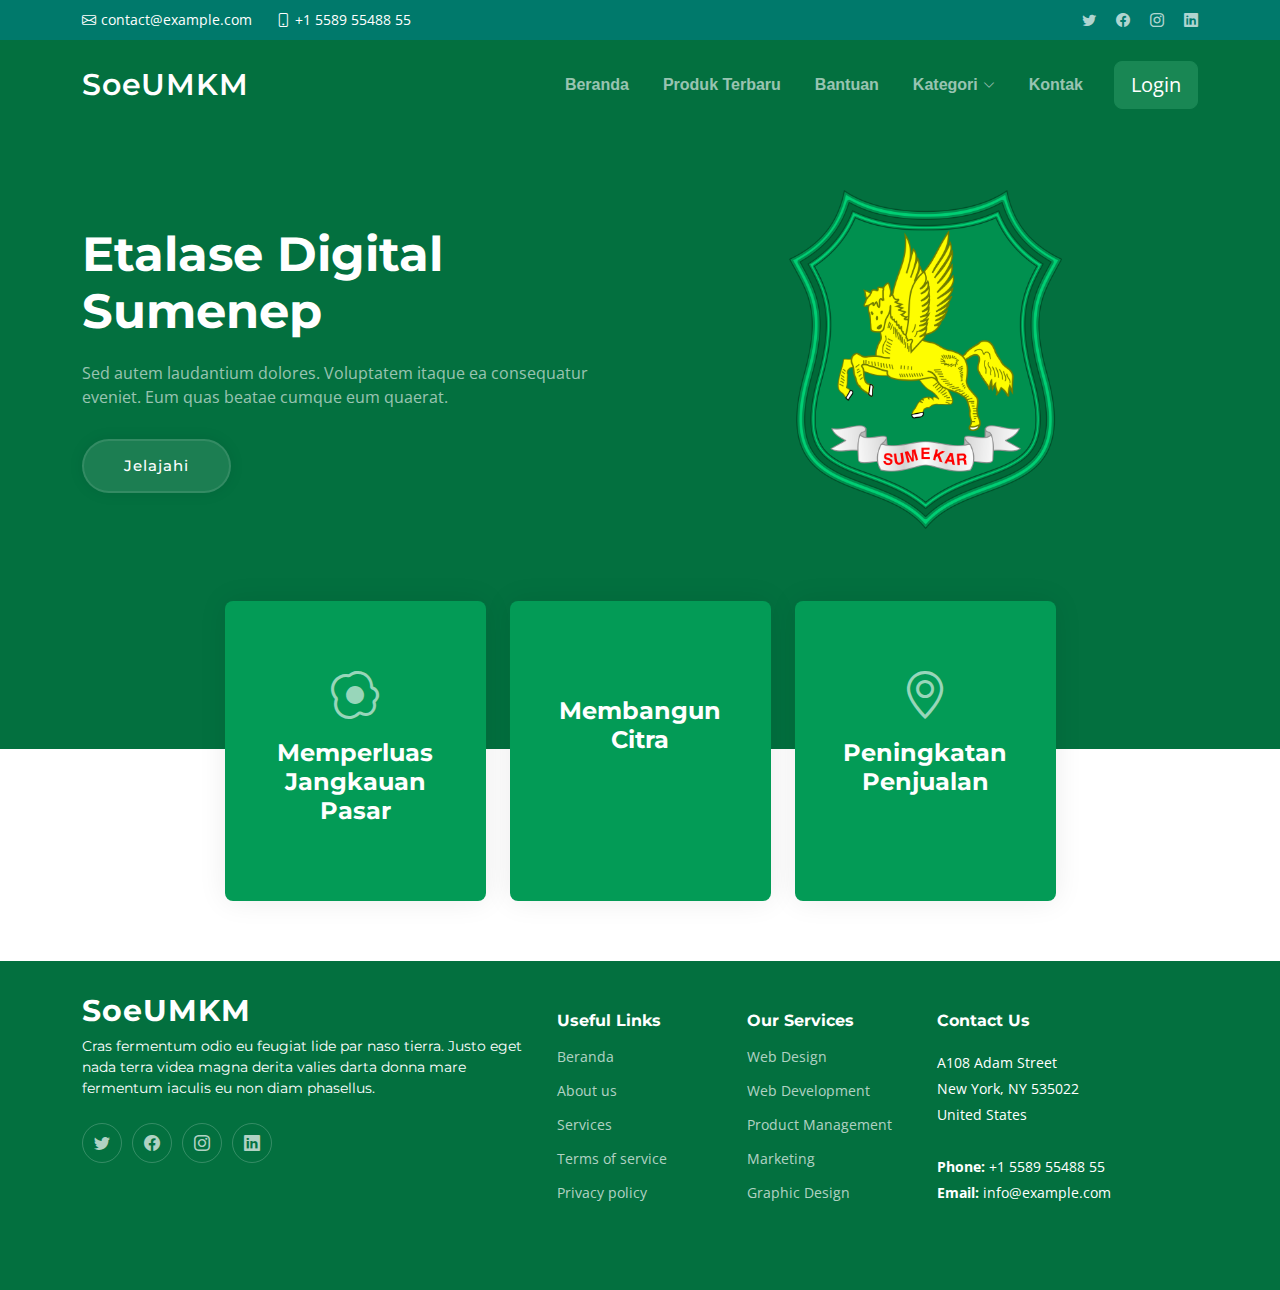
<file: index.html>
<!DOCTYPE html>
<html lang="en">
<head>
  <meta charset="utf-8">
  <meta content="width=device-width, initial-scale=1.0" name="viewport">

  <title>Soengenep UMKM</title>
  <meta content="" name="description">
  <meta content="" name="keywords">

  <!-- Favicons -->
  <link href="assets/img/logo.png" rel="icon">
  <!-- <link href="assets/img/fashion.png" rel="icon"> -->
  <link href="assets/img/apple-touch-icon.png" rel="apple-touch-icon">
 

  <!-- Google Fonts -->
  <link rel="preconnect" href="https://fonts.googleapis.com">
  <link rel="preconnect" href="https://fonts.gstatic.com" crossorigin>
  <link href="https://fonts.googleapis.com/css2?family=Open+Sans:ital,wght@0,300;0,400;0,500;0,600;0,700;1,300;1,400;1,600;1,700&family=Montserrat:ital,wght@0,300;0,400;0,500;0,600;0,700;1,300;1,400;1,500;1,600;1,700&family=Raleway:ital,wght@0,300;0,400;0,500;0,600;0,700;1,300;1,400;1,500;1,600;1,700&display=swap" rel="stylesheet">

  <!-- Vendor CSS Files -->
  <link href="assets/vendor/bootstrap/css/bootstrap.min.css" rel="stylesheet">
  <link href="assets/vendor/bootstrap-icons/bootstrap-icons.css" rel="stylesheet">
  <link href="assets/vendor/aos/aos.css" rel="stylesheet">
  <link href="assets/vendor/glightbox/css/glightbox.min.css" rel="stylesheet">
  <link href="assets/vendor/swiper/swiper-bundle.min.css" rel="stylesheet">

  <!-- Template Main CSS File -->
  <link href="assets/css/main.css" rel="stylesheet">
</head>
<body>
     <!-- ======= Header ======= -->
  <section id="topbar" class="topbar d-flex align-items-center">
    <div class="container d-flex justify-content-center justify-content-md-between">
      <div class="contact-info d-flex align-items-center">
        <i class="bi bi-envelope d-flex align-items-center"><a href="mailto:contact@example.com">contact@example.com</a></i>
        <i class="bi bi-phone d-flex align-items-center ms-4"><span>+1 5589 55488 55</span></i>
      </div>
      <div class="social-links d-none d-md-flex align-items-center">
        <a href="#" class="twitter"><i class="bi bi-twitter"></i></a>
        <a href="#" class="facebook"><i class="bi bi-facebook"></i></a>
        <a href="#" class="instagram"><i class="bi bi-instagram"></i></a>
        <a href="#" class="linkedin"><i class="bi bi-linkedin"></i></i></a>
      </div>
    </div>
  </section><!-- End Top Bar -->

  <header id="header" class="header d-flex align-items-center">

    <div class="container-fluid container-xl d-flex align-items-center justify-content-between">
      <a href="index.html" class="logo d-flex align-items-center">
        <!-- Uncomment the line below if you also wish to use an image logo -->
        <!-- <img src="assets/img/logo.png" alt=""> -->
        <h1>Soe<span>UMKM</span></h1>
      </a>
      <nav id="navbar" class="navbar">
        <ul>
          <li><a href="index.html">Beranda</a></li>
          <!-- <li><a href="about.html">Tentang</a></li> -->
          <!-- <li><a href="#services">Services</a></li> -->
          <li><a href="produk.html">Produk Terbaru</a></li>
          <li><a href="help.html">Bantuan</a></li>
          <!-- <li><a href="blog.html">Blog</a></li> -->
          <li class="dropdown"><a href="#"><span>Kategori</span> <i class="bi bi-chevron-down dropdown-indicator"></i></a>
            <ul>
              <li><a href="produk_kuliner.html">Kuliner</a></li>
                  <li><a href="produk_fashion.html">Fashion</a></li>
                  <li><a href="produk_kerajinan.html">Kriya</a></li>
            </ul>
          </li>
          <li><a href="kontak.html">Kontak</a></li>
          <li><button type="button" class=" login-button btn btn-success btn-lg">Login</button>
          </li>
        </ul>
</div>

      </nav><!-- .navbar -->

      <i class="mobile-nav-toggle mobile-nav-show bi bi-list"></i>
      <i class="mobile-nav-toggle mobile-nav-hide d-none bi bi-x"></i>

    </div>
  </header><!-- End Header -->
  <!-- End Header -->

  <!-- ======= Hero Section ======= -->
  <section id="hero" class="hero" >
    <div class="container position-relative">
      <div class="row gy-5" data-aos="fade-in">
        <div class="col-lg-6 order-2 order-lg-1 d-flex flex-column justify-content-center text-center text-lg-start">
          <h2>Etalase <span>Digital Sumenep</span></h2>
          <p>Sed autem laudantium dolores. Voluptatem itaque ea consequatur eveniet. Eum quas beatae cumque eum quaerat.</p>
          <div class="d-flex justify-content-center justify-content-lg-start">
            <a href="#about" class="btn-get-started">Jelajahi</a>
            <!-- <a href="https://www.youtube.com/watch?v=LXb3EKWsInQ" class="glightbox btn-watch-video d-flex align-items-center"><i class="bi bi-play-circle"></i><span>Watch Video</span></a> -->
          </div>
        </div>
        <div class="col-lg-6 order-1 order-lg-2 d-flex justify-content-center">
          <img src="assets/img/logo.png" class="img-fluid  custom-img-size" alt="" data-aos="zoom-out" data-aos-delay="100">
        </div>
      </div>
    </div>

    <div class="icon-boxes position-relative ">
      <div class="container position-relative">
        <div class="row gy-4 mt-5 d-flex justify-content-center">

          <div class="col-xl-3 col-md-6" data-aos="fade-up" data-aos-delay="100">
            <div class="icon-box">
              <div class="icon"><i class="bi bi-egg-fried"></i></div>
              <h4 class="title"><a href="" class="stretched-link">Memperluas Jangkauan Pasar</a></h4>
            </div>
          </div><!--End Icon Box -->

          <div class="col-xl-3 col-md-6" data-aos="fade-up" data-aos-delay="200">
            <div class="icon-box">
              <div class="icon"><i class="fas fa-tshirt"></i></div>
              <h4 class="title"><a href="" class="stretched-link">Membangun Citra</a></h4>
            </div>
          </div><!--End Icon Box -->

          <div class="col-xl-3 col-md-6" data-aos="fade-up" data-aos-delay="300">
            <div class="icon-box">
              <div class="icon"><i class="bi bi-geo-alt"></i></div>
              <h4 class="title"><a href="" class="stretched-link">Peningkatan Penjualan</a></h4>
            </div>
          </div><!--End Icon Box -->
        </div>
      </div>
    </div>

    </div>
  </section>
  <!-- End Hero Section -->

 


   <!-- ======= Footer ======= -->
   <footer id="footer" class="footer">

    <div class="container">
      <div class="row gy-4">
        <div class="col-lg-5 col-md-12 footer-info">
          <a href="index.html" class="logo d-flex align-items-center">
            <span>SoeUMKM</span>
          </a>
          <p>Cras fermentum odio eu feugiat lide par naso tierra. Justo eget nada terra videa magna derita valies darta donna mare fermentum iaculis eu non diam phasellus.</p>
          <div class="social-links d-flex mt-4">
            <a href="#" class="twitter"><i class="bi bi-twitter"></i></a>
            <a href="#" class="facebook"><i class="bi bi-facebook"></i></a>
            <a href="#" class="instagram"><i class="bi bi-instagram"></i></a>
            <a href="#" class="linkedin"><i class="bi bi-linkedin"></i></a>
          </div>
        </div>

        <div class="col-lg-2 col-6 footer-links">
          <h4>Useful Links</h4>
          <ul>
            <li><a href="#">Beranda</a></li>
            <li><a href="#">About us</a></li>
            <li><a href="#">Services</a></li>
            <li><a href="#">Terms of service</a></li>
            <li><a href="#">Privacy policy</a></li>
          </ul>
        </div>

        <div class="col-lg-2 col-6 footer-links">
          <h4>Our Services</h4>
          <ul>
            <li><a href="#">Web Design</a></li>
            <li><a href="#">Web Development</a></li>
            <li><a href="#">Product Management</a></li>
            <li><a href="#">Marketing</a></li>
            <li><a href="#">Graphic Design</a></li>
          </ul>
        </div>

        <div class="col-lg-3 col-md-12 footer-contact text-center text-md-start">
          <h4>Contact Us</h4>
          <p>
            A108 Adam Street <br>
            New York, NY 535022<br>
            United States <br><br>
            <strong>Phone:</strong> +1 5589 55488 55<br>
            <strong>Email:</strong> info@example.com<br>
          </p>

        </div>

      </div>
    </div>

  </footer><!-- End Footer -->

      <!-- Vendor JS Files -->
  <script src="assets/vendor/bootstrap/js/bootstrap.bundle.min.js"></script>
  <script src="assets/vendor/aos/aos.js"></script>
  <script src="assets/vendor/glightbox/js/glightbox.min.js"></script>
  <script src="assets/vendor/purecounter/purecounter_vanilla.js"></script>
  <script src="assets/vendor/swiper/swiper-bundle.min.js"></script>
  <script src="assets/vendor/isotope-layout/isotope.pkgd.min.js"></script>
  <script src="assets/vendor/php-email-form/validate.js"></script>

  <!-- Template Main JS File -->
  <script src="assets/js/main.js"></script>
</body>
</html>
</file>
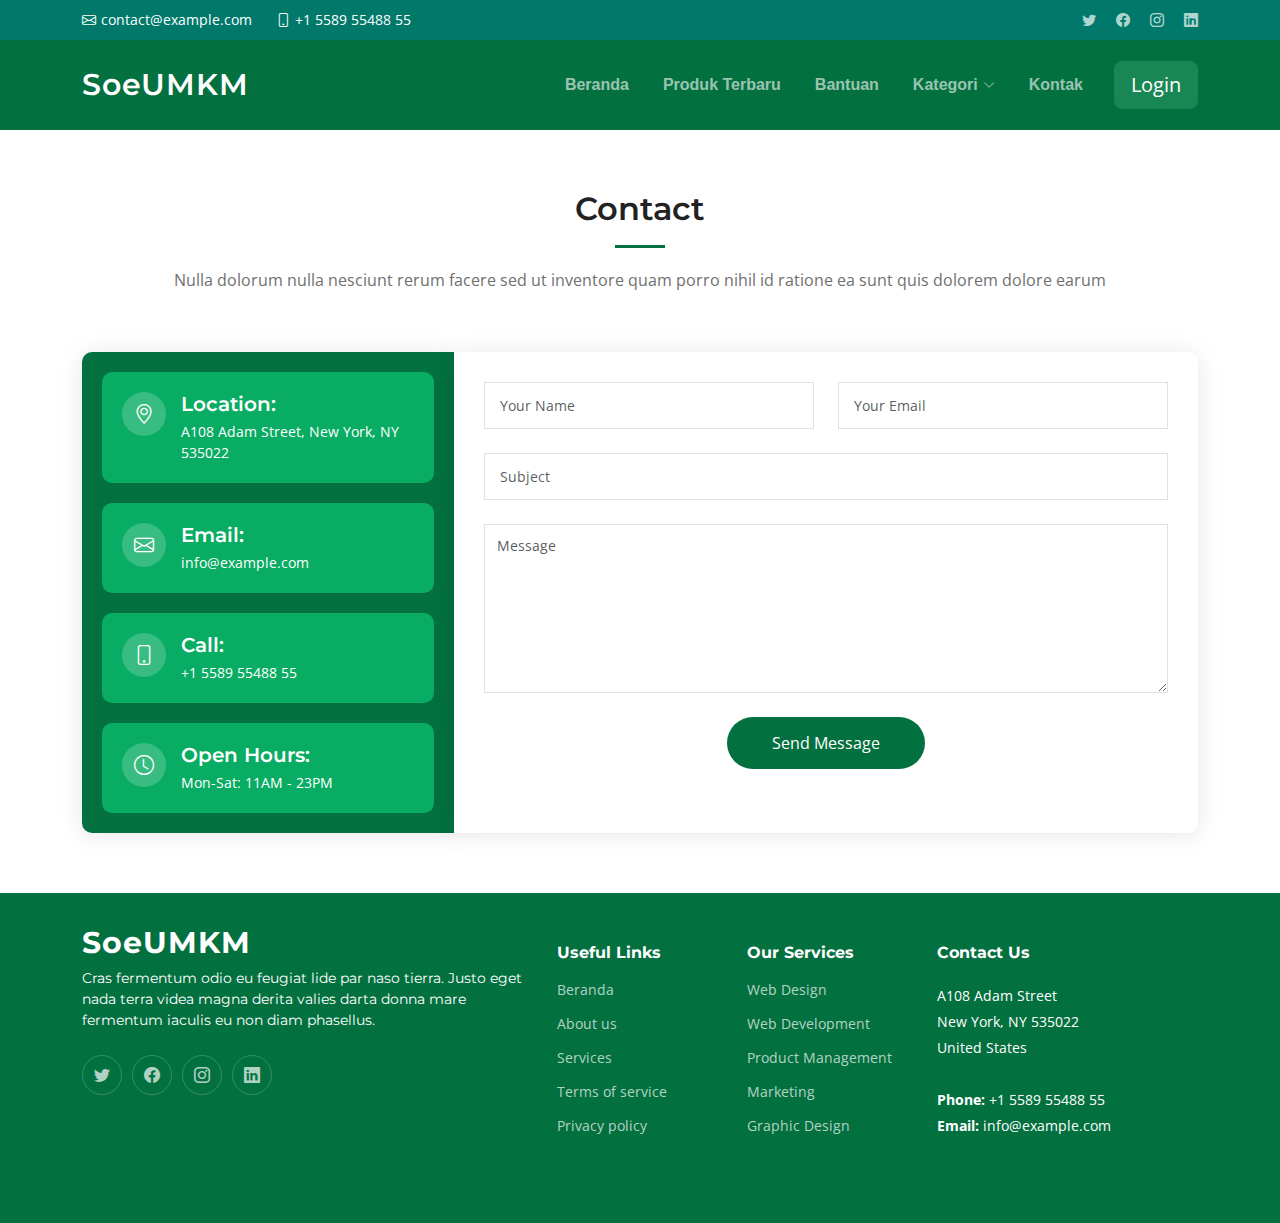
<file: kontak.html>
<!DOCTYPE html>
<html lang="en">
<head>
  <meta charset="utf-8">
  <meta content="width=device-width, initial-scale=1.0" name="viewport">

  <title>Soengenep UMKM</title>
  <meta content="" name="description">
  <meta content="" name="keywords">

  <!-- Favicons -->
  <link href="assets/img/logo.png" rel="icon">
  <!-- <link href="assets/img/fashion.png" rel="icon"> -->
  <link href="assets/img/apple-touch-icon.png" rel="apple-touch-icon">
 

  <!-- Google Fonts -->
  <link rel="preconnect" href="https://fonts.googleapis.com">
  <link rel="preconnect" href="https://fonts.gstatic.com" crossorigin>
  <link href="https://fonts.googleapis.com/css2?family=Open+Sans:ital,wght@0,300;0,400;0,500;0,600;0,700;1,300;1,400;1,600;1,700&family=Montserrat:ital,wght@0,300;0,400;0,500;0,600;0,700;1,300;1,400;1,500;1,600;1,700&family=Raleway:ital,wght@0,300;0,400;0,500;0,600;0,700;1,300;1,400;1,500;1,600;1,700&display=swap" rel="stylesheet">

  <!-- Vendor CSS Files -->
  <link href="assets/vendor/bootstrap/css/bootstrap.min.css" rel="stylesheet">
  <link href="assets/vendor/bootstrap-icons/bootstrap-icons.css" rel="stylesheet">
  <link href="assets/vendor/aos/aos.css" rel="stylesheet">
  <link href="assets/vendor/glightbox/css/glightbox.min.css" rel="stylesheet">
  <link href="assets/vendor/swiper/swiper-bundle.min.css" rel="stylesheet">

  <!-- Template Main CSS File -->
  <link href="assets/css/main.css" rel="stylesheet">
</head>
<body>
     <!-- ======= Header ======= -->
  <section id="topbar" class="topbar d-flex align-items-center">
    <div class="container d-flex justify-content-center justify-content-md-between">
      <div class="contact-info d-flex align-items-center">
        <i class="bi bi-envelope d-flex align-items-center"><a href="mailto:contact@example.com">contact@example.com</a></i>
        <i class="bi bi-phone d-flex align-items-center ms-4"><span>+1 5589 55488 55</span></i>
      </div>
      <div class="social-links d-none d-md-flex align-items-center">
        <a href="#" class="twitter"><i class="bi bi-twitter"></i></a>
        <a href="#" class="facebook"><i class="bi bi-facebook"></i></a>
        <a href="#" class="instagram"><i class="bi bi-instagram"></i></a>
        <a href="#" class="linkedin"><i class="bi bi-linkedin"></i></i></a>
      </div>
    </div>
  </section><!-- End Top Bar -->

  <header id="header" class="header d-flex align-items-center">

    <div class="container-fluid container-xl d-flex align-items-center justify-content-between">
      <a href="index.html" class="logo d-flex align-items-center">
        <!-- Uncomment the line below if you also wish to use an image logo -->
        <!-- <img src="assets/img/logo.png" alt=""> -->
        <h1>Soe<span>UMKM</span></h1>
      </a>
      <nav id="navbar" class="navbar">
        <ul>
          <li><a href="index.html">Beranda</a></li>
          <!-- <li><a href="about.html">Tentang</a></li> -->
          <!-- <li><a href="#services">Services</a></li> -->
          <li><a href="produk.html">Produk Terbaru</a></li>
          <li><a href="help.html">Bantuan</a></li>
          <!-- <li><a href="blog.html">Blog</a></li> -->
          <li class="dropdown"><a href="#"><span>Kategori</span> <i class="bi bi-chevron-down dropdown-indicator"></i></a>
            <ul>
              <li><a href="produk_kuliner.html">Kuliner</a></li>
                  <li><a href="produk_fashion.html">Fashion</a></li>
                  <li><a href="produk_kerajinan.html">Kriya</a></li>
            </ul>
          </li>
          <li><a href="kontak.html">Kontak</a></li>
          <li><button type="button" class=" login-button btn btn-success btn-lg">Login</button>
          </li>
        </ul>
</div>

      </nav><!-- .navbar -->

      <i class="mobile-nav-toggle mobile-nav-show bi bi-list"></i>
      <i class="mobile-nav-toggle mobile-nav-hide d-none bi bi-x"></i>

    </div>
  </header><!-- End Header -->
  <!-- End Header -->

 <!-- ======= Contact Section ======= -->
 <section id="contact" class="contact">
    <div class="container" data-aos="fade-up">

      <div class="section-header">
        <h2>Contact</h2>
        <p>Nulla dolorum nulla nesciunt rerum facere sed ut inventore quam porro nihil id ratione ea sunt quis dolorem dolore earum</p>
      </div>

      <div class="row gx-lg-0 gy-4">

        <div class="col-lg-4">

          <div class="info-container d-flex flex-column align-items-center justify-content-center">
            <div class="info-item d-flex">
              <i class="bi bi-geo-alt flex-shrink-0"></i>
              <div>
                <h4>Location:</h4>
                <p>A108 Adam Street, New York, NY 535022</p>
              </div>
            </div><!-- End Info Item -->

            <div class="info-item d-flex">
              <i class="bi bi-envelope flex-shrink-0"></i>
              <div>
                <h4>Email:</h4>
                <p>info@example.com</p>
              </div>
            </div><!-- End Info Item -->

            <div class="info-item d-flex">
              <i class="bi bi-phone flex-shrink-0"></i>
              <div>
                <h4>Call:</h4>
                <p>+1 5589 55488 55</p>
              </div>
            </div><!-- End Info Item -->

            <div class="info-item d-flex">
              <i class="bi bi-clock flex-shrink-0"></i>
              <div>
                <h4>Open Hours:</h4>
                <p>Mon-Sat: 11AM - 23PM</p>
              </div>
            </div><!-- End Info Item -->
          </div>

        </div>

        <div class="col-lg-8">
          <form action="forms/contact.php" method="post" role="form" class="php-email-form">
            <div class="row">
              <div class="col-md-6 form-group">
                <input type="text" name="name" class="form-control" id="name" placeholder="Your Name" required>
              </div>
              <div class="col-md-6 form-group mt-3 mt-md-0">
                <input type="email" class="form-control" name="email" id="email" placeholder="Your Email" required>
              </div>
            </div>
            <div class="form-group mt-3">
              <input type="text" class="form-control" name="subject" id="subject" placeholder="Subject" required>
            </div>
            <div class="form-group mt-3">
              <textarea class="form-control" name="message" rows="7" placeholder="Message" required></textarea>
            </div>
            <div class="my-3">
              <div class="loading">Loading</div>
              <div class="error-message"></div>
              <div class="sent-message">Your message has been sent. Thank you!</div>
            </div>
            <div class="text-center"><button type="submit">Send Message</button></div>
          </form>
        </div><!-- End Contact Form -->

      </div>

    </div>
  </section><!-- End Contact Section -->


 


   <!-- ======= Footer ======= -->
   <footer id="footer" class="footer">

    <div class="container">
      <div class="row gy-4">
        <div class="col-lg-5 col-md-12 footer-info">
          <a href="index.html" class="logo d-flex align-items-center">
            <span>SoeUMKM</span>
          </a>
          <p>Cras fermentum odio eu feugiat lide par naso tierra. Justo eget nada terra videa magna derita valies darta donna mare fermentum iaculis eu non diam phasellus.</p>
          <div class="social-links d-flex mt-4">
            <a href="#" class="twitter"><i class="bi bi-twitter"></i></a>
            <a href="#" class="facebook"><i class="bi bi-facebook"></i></a>
            <a href="#" class="instagram"><i class="bi bi-instagram"></i></a>
            <a href="#" class="linkedin"><i class="bi bi-linkedin"></i></a>
          </div>
        </div>

        <div class="col-lg-2 col-6 footer-links">
          <h4>Useful Links</h4>
          <ul>
            <li><a href="#">Beranda</a></li>
            <li><a href="#">About us</a></li>
            <li><a href="#">Services</a></li>
            <li><a href="#">Terms of service</a></li>
            <li><a href="#">Privacy policy</a></li>
          </ul>
        </div>

        <div class="col-lg-2 col-6 footer-links">
          <h4>Our Services</h4>
          <ul>
            <li><a href="#">Web Design</a></li>
            <li><a href="#">Web Development</a></li>
            <li><a href="#">Product Management</a></li>
            <li><a href="#">Marketing</a></li>
            <li><a href="#">Graphic Design</a></li>
          </ul>
        </div>

        <div class="col-lg-3 col-md-12 footer-contact text-center text-md-start">
          <h4>Contact Us</h4>
          <p>
            A108 Adam Street <br>
            New York, NY 535022<br>
            United States <br><br>
            <strong>Phone:</strong> +1 5589 55488 55<br>
            <strong>Email:</strong> info@example.com<br>
          </p>

        </div>

      </div>
    </div>


  </footer><!-- End Footer -->

      <!-- Vendor JS Files -->
  <script src="assets/vendor/bootstrap/js/bootstrap.bundle.min.js"></script>
  <script src="assets/vendor/aos/aos.js"></script>
  <script src="assets/vendor/glightbox/js/glightbox.min.js"></script>
  <script src="assets/vendor/purecounter/purecounter_vanilla.js"></script>
  <script src="assets/vendor/swiper/swiper-bundle.min.js"></script>
  <script src="assets/vendor/isotope-layout/isotope.pkgd.min.js"></script>
  <script src="assets/vendor/php-email-form/validate.js"></script>

  <!-- Template Main JS File -->
  <script src="assets/js/main.js"></script>
</body>
</html>
</file>
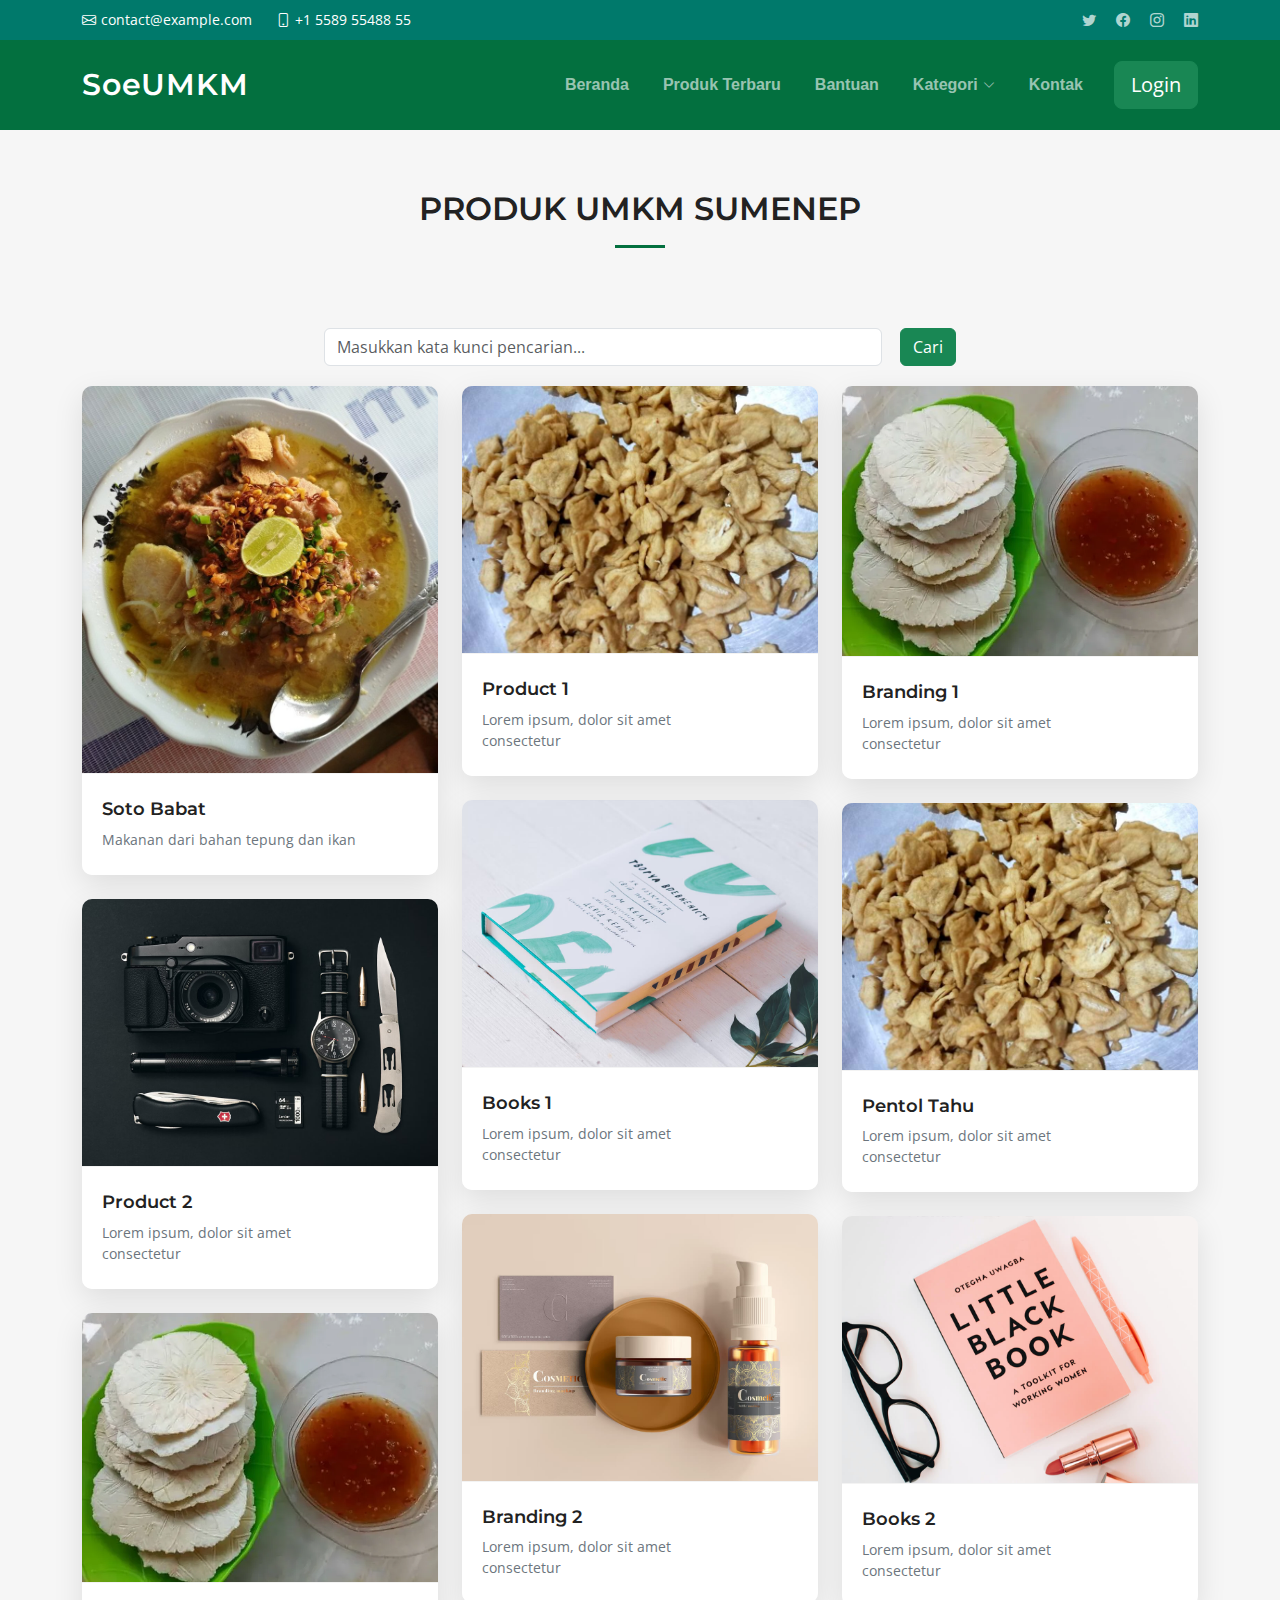
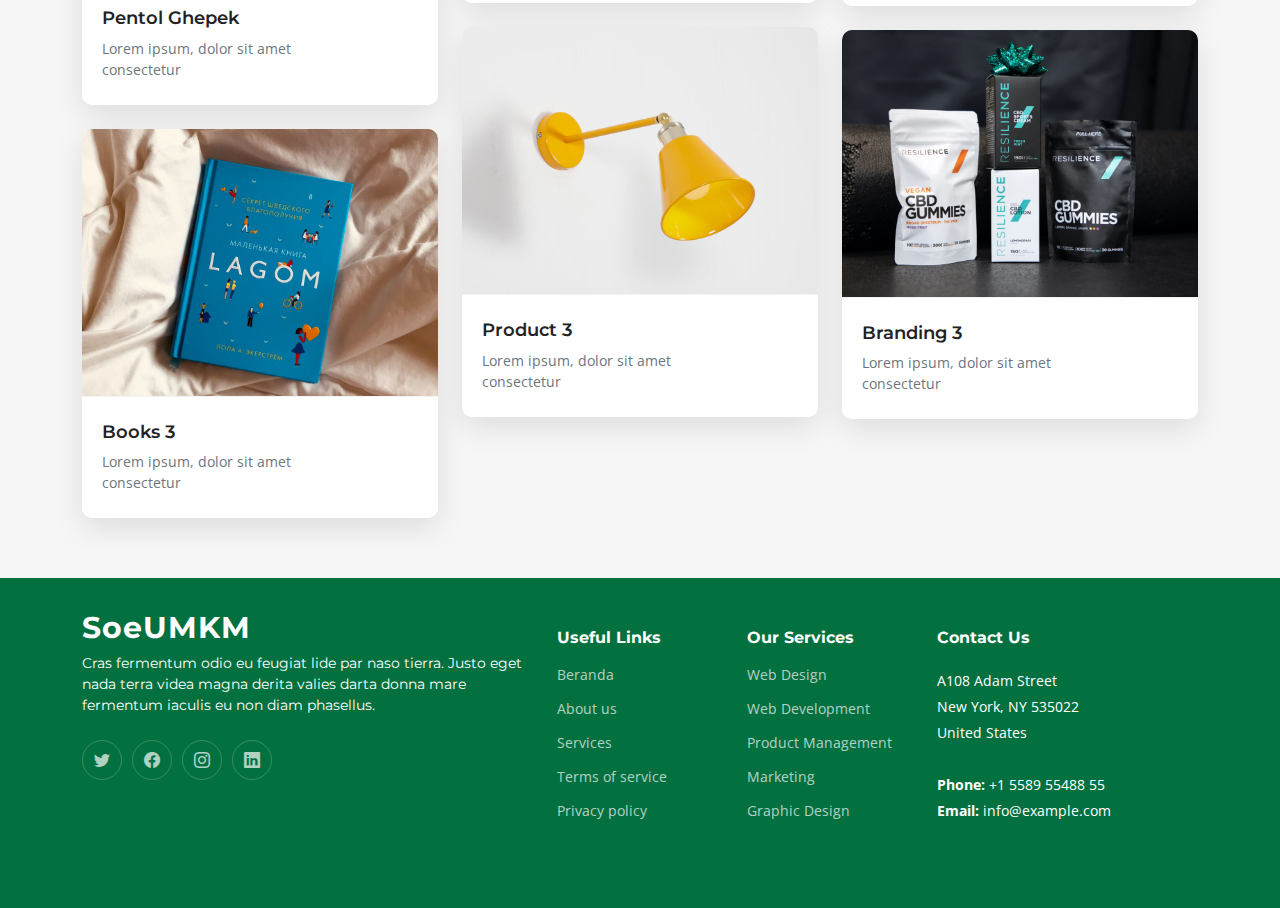
<file: produk.html>
<!DOCTYPE html>
<html lang="en">
<head>
  <meta charset="utf-8">
  <meta content="width=device-width, initial-scale=1.0" name="viewport">

  <title>Soengenep UMKM - Produk</title>
  <meta content="" name="description">
  <meta content="" name="keywords">

  <!-- Favicons -->
  <link href="assets/img/logo.png" rel="icon">
  <!-- <link href="assets/img/fashion.png" rel="icon"> -->
  <link href="assets/img/apple-touch-icon.png" rel="apple-touch-icon">
 

  <!-- Google Fonts -->
  <link rel="preconnect" href="https://fonts.googleapis.com">
  <link rel="preconnect" href="https://fonts.gstatic.com" crossorigin>
  <link href="https://fonts.googleapis.com/css2?family=Open+Sans:ital,wght@0,300;0,400;0,500;0,600;0,700;1,300;1,400;1,600;1,700&family=Montserrat:ital,wght@0,300;0,400;0,500;0,600;0,700;1,300;1,400;1,500;1,600;1,700&family=Raleway:ital,wght@0,300;0,400;0,500;0,600;0,700;1,300;1,400;1,500;1,600;1,700&display=swap" rel="stylesheet">

  <!-- Vendor CSS Files -->
  <link href="assets/vendor/bootstrap/css/bootstrap.min.css" rel="stylesheet">
  <link href="assets/vendor/bootstrap-icons/bootstrap-icons.css" rel="stylesheet">
  <link href="assets/vendor/aos/aos.css" rel="stylesheet">
  <link href="assets/vendor/glightbox/css/glightbox.min.css" rel="stylesheet">
  <link href="assets/vendor/swiper/swiper-bundle.min.css" rel="stylesheet">

  <!-- Template Main CSS File -->
  <link href="assets/css/main.css" rel="stylesheet">
</head>
<body>
      <!-- ======= Header ======= -->
      <section id="topbar" class="topbar d-flex align-items-center">
        <div class="container d-flex justify-content-center justify-content-md-between">
          <div class="contact-info d-flex align-items-center">
            <i class="bi bi-envelope d-flex align-items-center"><a href="mailto:contact@example.com">contact@example.com</a></i>
            <i class="bi bi-phone d-flex align-items-center ms-4"><span>+1 5589 55488 55</span></i>
          </div>
          <div class="social-links d-none d-md-flex align-items-center">
            <a href="#" class="twitter"><i class="bi bi-twitter"></i></a>
            <a href="#" class="facebook"><i class="bi bi-facebook"></i></a>
            <a href="#" class="instagram"><i class="bi bi-instagram"></i></a>
            <a href="#" class="linkedin"><i class="bi bi-linkedin"></i></i></a>
          </div>
        </div>
      </section><!-- End Top Bar -->
    
      <header id="header" class="header d-flex align-items-center">
    
        <div class="container-fluid container-xl d-flex align-items-center justify-content-between">
          <a href="index.html" class="logo d-flex align-items-center">
            <!-- Uncomment the line below if you also wish to use an image logo -->
            <!-- <img src="assets/img/logo.png" alt=""> -->
            <h1>Soe<span>UMKM</span></h1>
          </a>
          <nav id="navbar" class="navbar">
            <ul>
              <li><a href="index.html">Beranda</a></li>
              <!-- <li><a href="about.html">Tentang</a></li> -->
              <!-- <li><a href="#services">Services</a></li> -->
              <li><a href="produk.html">Produk Terbaru</a></li>
              <li><a href="help.html">Bantuan</a></li>
              <!-- <li><a href="blog.html">Blog</a></li> -->
              <li class="dropdown"><a href="#"><span>Kategori</span> <i class="bi bi-chevron-down dropdown-indicator"></i></a>
                <ul>
                  <li><a href="produk_kuliner.html">Kuliner</a></li>
                      <li><a href="produk_fashion.html">Fashion</a></li>
                      <li><a href="produk_kerajinan.html">Kriya</a></li>
                </ul>
              </li>
              <li><a href="kontak.html">Kontak</a></li>
              <li><button type="button" class=" login-button btn btn-success btn-lg">Login</button>
              </li>
            </ul>
    </div>
    
          </nav><!-- .navbar -->
    
          <i class="mobile-nav-toggle mobile-nav-show bi bi-list"></i>
          <i class="mobile-nav-toggle mobile-nav-hide d-none bi bi-x"></i>
    
        </div>
      </header><!-- End Header -->
      <!-- End Header -->

  <!-- ======= Portfolio Section ======= -->
  <section id="portfolio" class="portfolio sections-bg">
    <div class="container" data-aos="fade-up">

      <div class="section-header">
        <h2>PRODUK UMKM SUMENEP</h2>
        <!-- <p>Quam sed id excepturi ccusantium dolorem ut quis dolores nisi llum nostrum enim velit qui ut et autem uia reprehenderit sunt deleniti</p> -->
      </div>

      <div class="portfolio-isotope d-flex flex-column" data-portfolio-filter="*" data-portfolio-layout="masonry" data-portfolio-sort="original-order" data-aos="fade-up" data-aos-delay="100">

        <div>
          <!-- <ul class="portfolio-flters ">
            <li data-filter="*" class="filter-active">Semua</li>
            <li data-filter=".filter-app">Kuliner</li>
            <li data-filter=".filter-product">Fashion</li>
            <li data-filter=".filter-branding">Kriya</li>
          </ul> -->
          <div class="portfolio-flters d-flex flex-row justify-content-center">
            <!-- Input pencarian menggunakan komponen form Bootstrap -->
            <input id="search-input" class="form-control me-2 w-50"  type="search" placeholder="Masukkan kata kunci pencarian..." aria-label="Search">
            <!-- Tombol "Cari" menggunakan tombol primer Bootstrap -->
            <button id="search-button" class="btn btn-success" type="button">Cari</button>
          </div><!-- End Portfolio Filters -->
        </div>
        
                           

        <div class="row gy-4 portfolio-container">

          <div class="col-xl-4 col-md-6 portfolio-item filter-app">
            <div class="portfolio-wrap">
              <a href="assets/img/portfolio/kuliner-1.jpg" data-gallery="portfolio-gallery-app" class="glightbox"><img src="assets/img/portfolio/kuliner-1.jpg" class="img-fluid" alt=""></a>
              <div class="portfolio-info">
                <h4><a href="produk_detail.html" title="More Details">Soto Babat</a></h4>
                <p>Makanan dari bahan tepung dan ikan</p>
              </div>
            </div>
          </div><!-- End Portfolio Item -->

          <div class="col-xl-4 col-md-6 portfolio-item filter-product">
            <div class="portfolio-wrap">
              <a href="assets/img/portfolio/kuliner-2.jpeg" data-gallery="portfolio-gallery-app" class="glightbox"><img src="assets/img/portfolio/kuliner-2.jpeg" class="img-fluid" alt=""></a>
              <div class="portfolio-info">
                <h4><a href="produk_detail.html" title="More Details">Product 1</a></h4>
                <p>Lorem ipsum, dolor sit amet consectetur</p>
              </div>
            </div>
          </div><!-- End Portfolio Item -->

          <div class="col-xl-4 col-md-6 portfolio-item filter-branding">
            <div class="portfolio-wrap">
              <a href="assets/img/portfolio/kuliner-3.webp" data-gallery="portfolio-gallery-app" class="glightbox"><img src="assets/img/portfolio/kuliner-3.webp" class="img-fluid" alt=""></a>
              <div class="portfolio-info">
                <h4><a href="produk_detail.html" title="More Details">Branding 1</a></h4>
                <p>Lorem ipsum, dolor sit amet consectetur</p>
              </div>
            </div>
          </div><!-- End Portfolio Item -->

          <div class="col-xl-4 col-md-6 portfolio-item filter-books">
            <div class="portfolio-wrap">
              <a href="assets/img/portfolio/books-1.jpg" data-gallery="portfolio-gallery-app" class="glightbox"><img src="assets/img/portfolio/books-1.jpg" class="img-fluid" alt=""></a>
              <div class="portfolio-info">
                <h4><a href="produk_detail.html" title="More Details">Books 1</a></h4>
                <p>Lorem ipsum, dolor sit amet consectetur</p>
              </div>
            </div>
          </div><!-- End Portfolio Item -->

          <div class="col-xl-4 col-md-6 portfolio-item filter-app">
            <div class="portfolio-wrap">
              <a href="assets/img/portfolio/kuliner-2.jpeg" data-gallery="portfolio-gallery-app" class="glightbox"><img src="assets/img/portfolio/kuliner-2.jpeg" class="img-fluid" alt=""></a>
              <div class="portfolio-info">
                <h4><a href="produk_detail.html" title="More Details">Pentol Tahu</a></h4>
                <p>Lorem ipsum, dolor sit amet consectetur</p>
              </div>
            </div>
          </div><!-- End Portfolio Item -->

          <div class="col-xl-4 col-md-6 portfolio-item filter-product">
            <div class="portfolio-wrap">
              <a href="assets/img/portfolio/product-2.jpg" data-gallery="portfolio-gallery-app" class="glightbox"><img src="assets/img/portfolio/product-2.jpg" class="img-fluid" alt=""></a>
              <div class="portfolio-info">
                <h4><a href="portfolio-details.html" title="More Details">Product 2</a></h4>
                <p>Lorem ipsum, dolor sit amet consectetur</p>
              </div>
            </div>
          </div><!-- End Portfolio Item -->

          <div class="col-xl-4 col-md-6 portfolio-item filter-branding">
            <div class="portfolio-wrap">
              <a href="assets/img/portfolio/branding-2.jpg" data-gallery="portfolio-gallery-app" class="glightbox"><img src="assets/img/portfolio/branding-2.jpg" class="img-fluid" alt=""></a>
              <div class="portfolio-info">
                <h4><a href="portfolio-details.html" title="More Details">Branding 2</a></h4>
                <p>Lorem ipsum, dolor sit amet consectetur</p>
              </div>
            </div>
          </div><!-- End Portfolio Item -->

          <div class="col-xl-4 col-md-6 portfolio-item filter-books">
            <div class="portfolio-wrap">
              <a href="assets/img/portfolio/books-2.jpg" data-gallery="portfolio-gallery-app" class="glightbox"><img src="assets/img/portfolio/books-2.jpg" class="img-fluid" alt=""></a>
              <div class="portfolio-info">
                <h4><a href="portfolio-details.html" title="More Details">Books 2</a></h4>
                <p>Lorem ipsum, dolor sit amet consectetur</p>
              </div>
            </div>
          </div><!-- End Portfolio Item -->

          <div class="col-xl-4 col-md-6 portfolio-item filter-app">
            <div class="portfolio-wrap">
              <a href="assets/img/portfolio/kuliner-3.webp" data-gallery="portfolio-gallery-app" class="glightbox"><img src="assets/img/portfolio/kuliner-3.webp" class="img-fluid" alt=""></a>
              <div class="portfolio-info">
                <h4><a href="portfolio-details.html" title="More Details">Pentol Ghepek</a></h4>
                <p>Lorem ipsum, dolor sit amet consectetur</p>
              </div>
            </div>
          </div><!-- End Portfolio Item -->

          <div class="col-xl-4 col-md-6 portfolio-item filter-product">
            <div class="portfolio-wrap">
              <a href="assets/img/portfolio/product-3.jpg" data-gallery="portfolio-gallery-app" class="glightbox"><img src="assets/img/portfolio/product-3.jpg" class="img-fluid" alt=""></a>
              <div class="portfolio-info">
                <h4><a href="portfolio-details.html" title="More Details">Product 3</a></h4>
                <p>Lorem ipsum, dolor sit amet consectetur</p>
              </div>
            </div>
          </div><!-- End Portfolio Item -->

          <div class="col-xl-4 col-md-6 portfolio-item filter-branding">
            <div class="portfolio-wrap">
              <a href="assets/img/portfolio/branding-3.jpg" data-gallery="portfolio-gallery-app" class="glightbox"><img src="assets/img/portfolio/branding-3.jpg" class="img-fluid" alt=""></a>
              <div class="portfolio-info">
                <h4><a href="portfolio-details.html" title="More Details">Branding 3</a></h4>
                <p>Lorem ipsum, dolor sit amet consectetur</p>
              </div>
            </div>
          </div><!-- End Portfolio Item -->

          <div class="col-xl-4 col-md-6 portfolio-item filter-books">
            <div class="portfolio-wrap">
              <a href="assets/img/portfolio/books-3.jpg" data-gallery="portfolio-gallery-app" class="glightbox"><img src="assets/img/portfolio/books-3.jpg" class="img-fluid" alt=""></a>
              <div class="portfolio-info">
                <h4><a href="portfolio-details.html" title="More Details">Books 3</a></h4>
                <p>Lorem ipsum, dolor sit amet consectetur</p>
              </div>
            </div>
          </div><!-- End Portfolio Item -->

        </div><!-- End Portfolio Container -->

      </div>

    </div>
  </section><!-- End Portfolio Section -->
  


   <!-- ======= Footer ======= -->
   <footer id="footer" class="footer">

    <div class="container">
      <div class="row gy-4">
        <div class="col-lg-5 col-md-12 footer-info">
          <a href="index.html" class="logo d-flex align-items-center">
            <span>SoeUMKM</span>
          </a>
          <p>Cras fermentum odio eu feugiat lide par naso tierra. Justo eget nada terra videa magna derita valies darta donna mare fermentum iaculis eu non diam phasellus.</p>
          <div class="social-links d-flex mt-4">
            <a href="#" class="twitter"><i class="bi bi-twitter"></i></a>
            <a href="#" class="facebook"><i class="bi bi-facebook"></i></a>
            <a href="#" class="instagram"><i class="bi bi-instagram"></i></a>
            <a href="#" class="linkedin"><i class="bi bi-linkedin"></i></a>
          </div>
        </div>

        <div class="col-lg-2 col-6 footer-links">
          <h4>Useful Links</h4>
          <ul>
            <li><a href="#">Beranda</a></li>
            <li><a href="#">About us</a></li>
            <li><a href="#">Services</a></li>
            <li><a href="#">Terms of service</a></li>
            <li><a href="#">Privacy policy</a></li>
          </ul>
        </div>

        <div class="col-lg-2 col-6 footer-links">
          <h4>Our Services</h4>
          <ul>
            <li><a href="#">Web Design</a></li>
            <li><a href="#">Web Development</a></li>
            <li><a href="#">Product Management</a></li>
            <li><a href="#">Marketing</a></li>
            <li><a href="#">Graphic Design</a></li>
          </ul>
        </div>

        <div class="col-lg-3 col-md-12 footer-contact text-center text-md-start">
          <h4>Contact Us</h4>
          <p>
            A108 Adam Street <br>
            New York, NY 535022<br>
            United States <br><br>
            <strong>Phone:</strong> +1 5589 55488 55<br>
            <strong>Email:</strong> info@example.com<br>
          </p>

        </div>

      </div>
    </div>


  </footer><!-- End Footer -->

      <!-- Vendor JS Files -->
  <script src="assets/vendor/bootstrap/js/bootstrap.bundle.min.js"></script>
  <script src="assets/vendor/aos/aos.js"></script>
  <script src="assets/vendor/glightbox/js/glightbox.min.js"></script>
  <script src="assets/vendor/purecounter/purecounter_vanilla.js"></script>
  <script src="assets/vendor/swiper/swiper-bundle.min.js"></script>
  <script src="assets/vendor/isotope-layout/isotope.pkgd.min.js"></script>
  <script src="assets/vendor/php-email-form/validate.js"></script>

  <!-- Template Main JS File -->
  <script src="assets/js/main.js"></script>
</body>
</html>
</file>
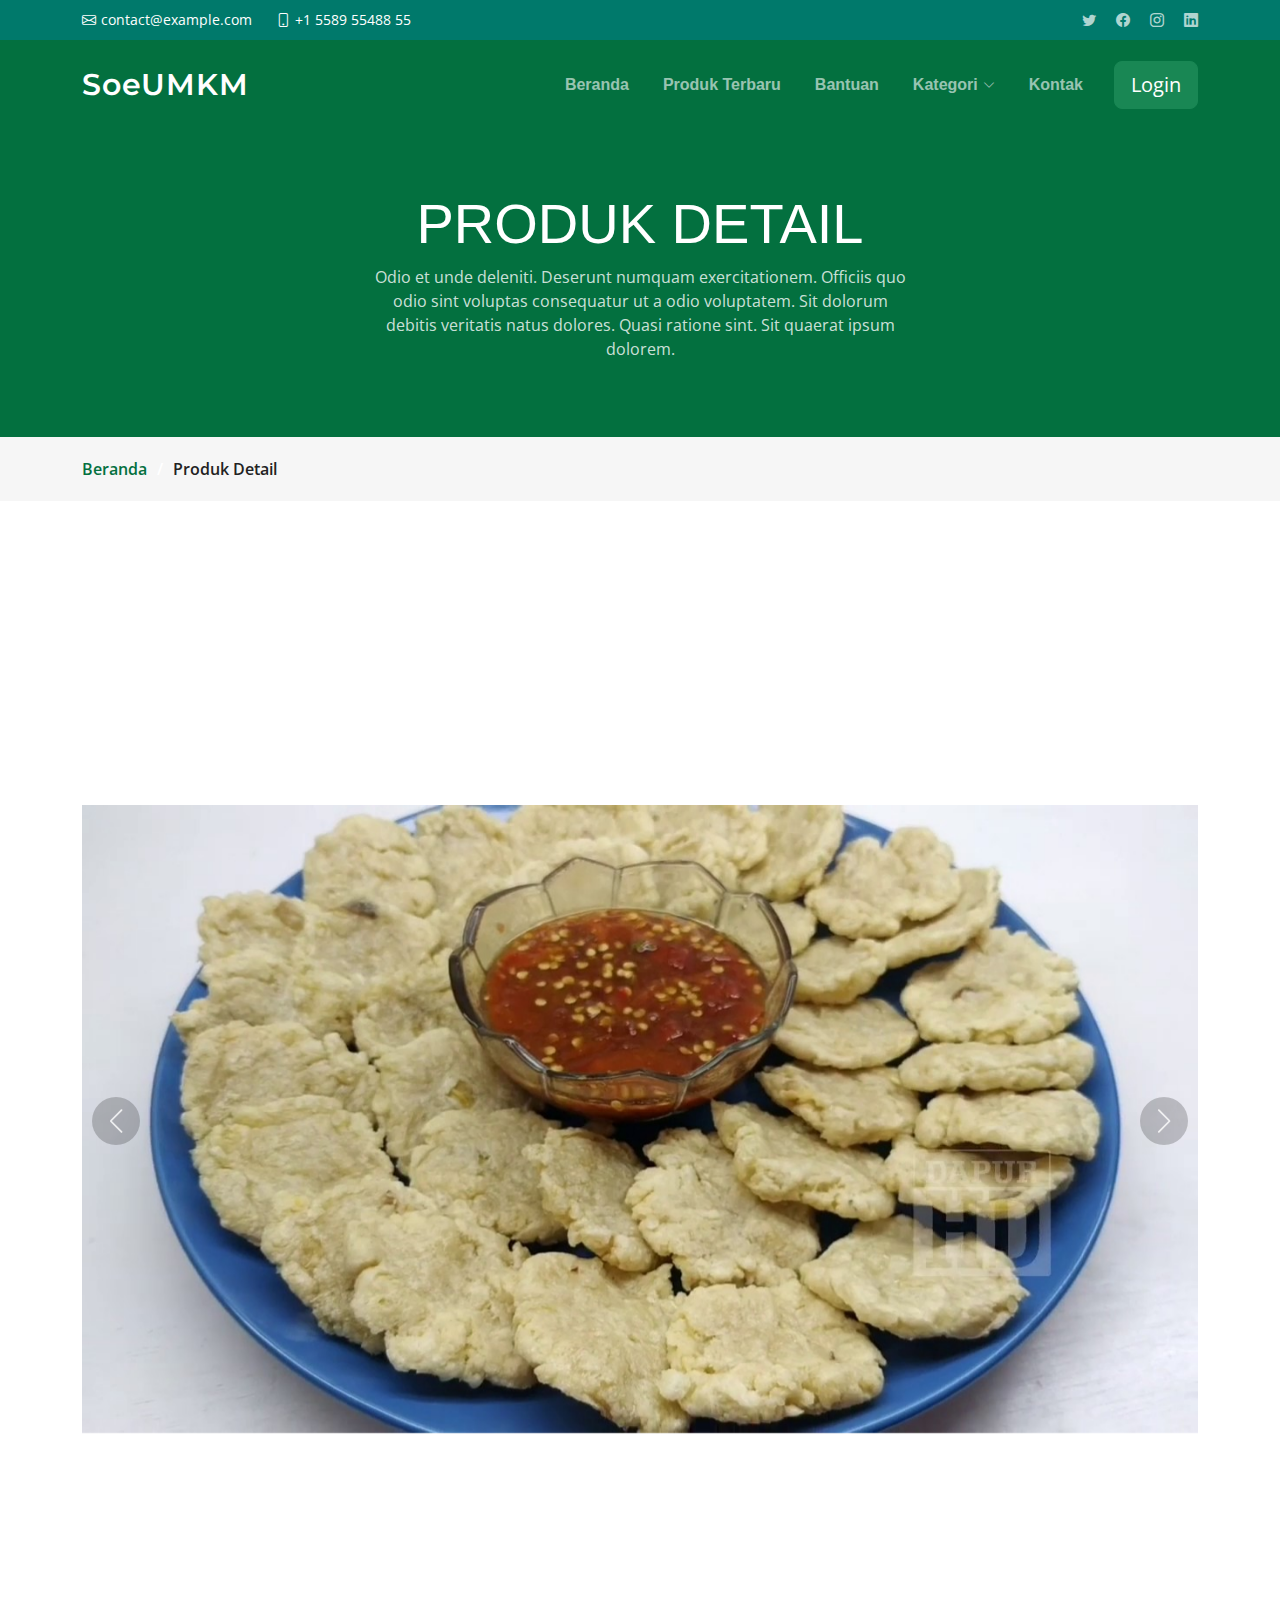
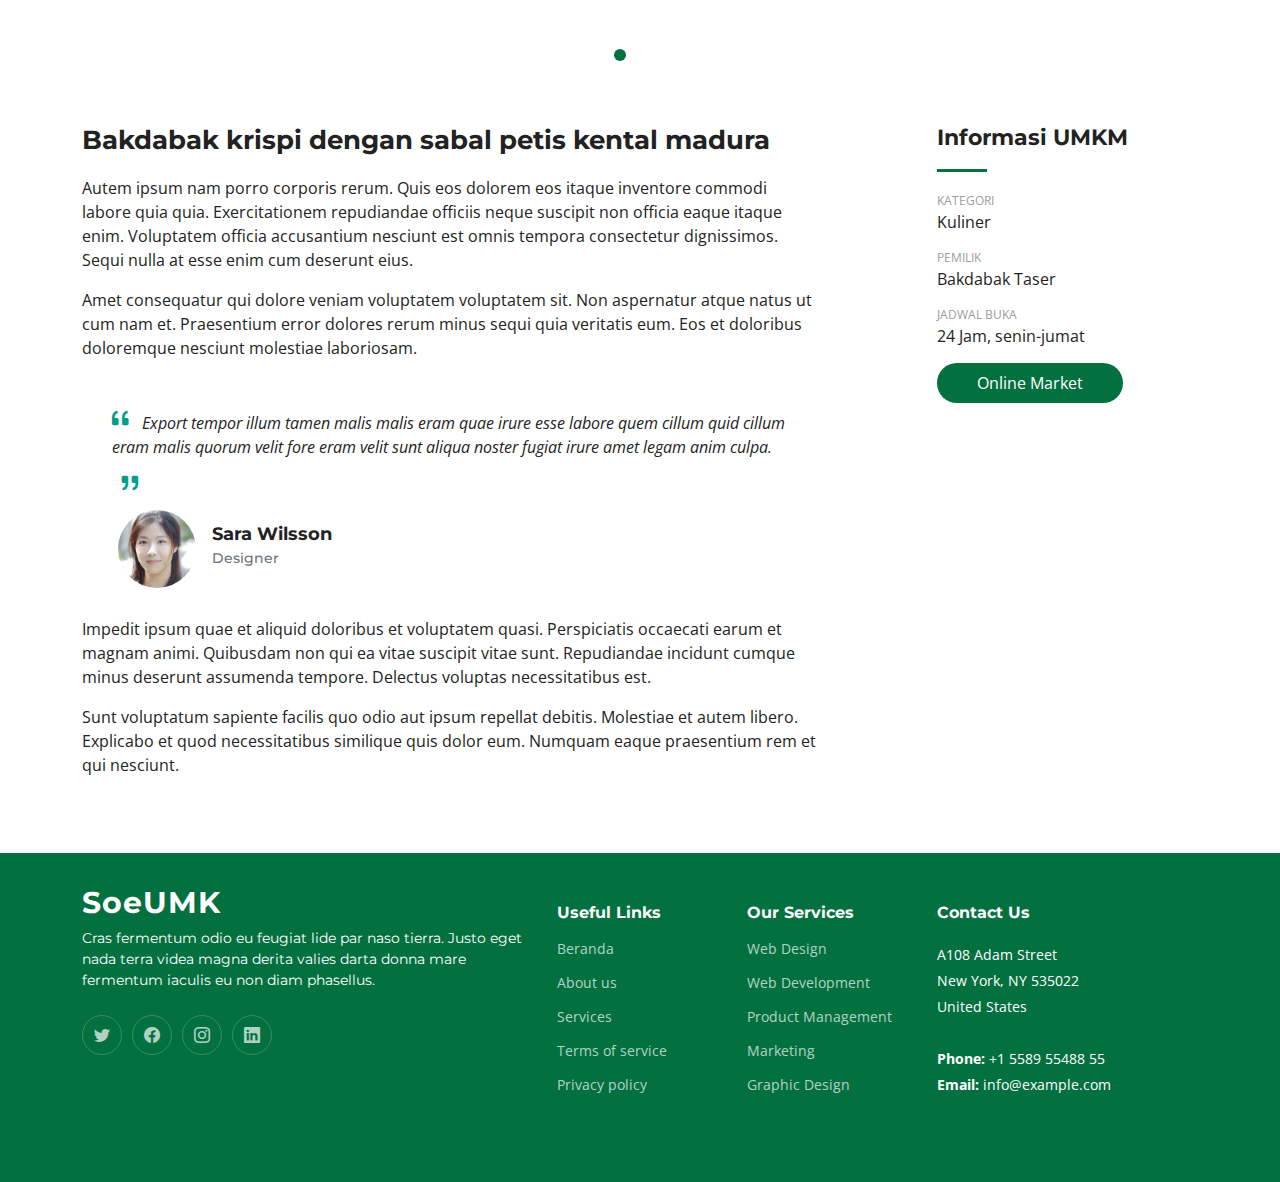
<file: produk_detail.html>
<!DOCTYPE html>
<html lang="en">

<head>
  <meta charset="utf-8">
  <meta content="width=device-width, initial-scale=1.0" name="viewport">

  <title>Soengenep UMKM - Produk Detail</title>
  <meta content="" name="description">
  <meta content="" name="keywords">

  <!-- Favicons -->
  <link href="assets/img/favicon.png" rel="icon">
  <link href="assets/img/apple-touch-icon.png" rel="apple-touch-icon">

  <!-- Google Fonts -->
  <link rel="preconnect" href="https://fonts.googleapis.com">
  <link rel="preconnect" href="https://fonts.gstatic.com" crossorigin>
  <link href="https://fonts.googleapis.com/css2?family=Open+Sans:ital,wght@0,300;0,400;0,500;0,600;0,700;1,300;1,400;1,600;1,700&family=Montserrat:ital,wght@0,300;0,400;0,500;0,600;0,700;1,300;1,400;1,500;1,600;1,700&family=Raleway:ital,wght@0,300;0,400;0,500;0,600;0,700;1,300;1,400;1,500;1,600;1,700&display=swap" rel="stylesheet">

  <!-- Vendor CSS Files -->
  <link href="assets/vendor/bootstrap/css/bootstrap.min.css" rel="stylesheet">
  <link href="assets/vendor/bootstrap-icons/bootstrap-icons.css" rel="stylesheet">
  <link href="assets/vendor/aos/aos.css" rel="stylesheet">
  <link href="assets/vendor/glightbox/css/glightbox.min.css" rel="stylesheet">
  <link href="assets/vendor/swiper/swiper-bundle.min.css" rel="stylesheet">

  <!-- Template Main CSS File -->
  <link href="assets/css/main.css" rel="stylesheet">

  <!-- =======================================================
  * Template Name: Impact
  * Updated: Jan 30 2024 with Bootstrap v5.3.2
  * Template URL: https://bootstrapmade.com/impact-bootstrap-business-website-template/
  * Author: BootstrapMade.com
  * License: https://bootstrapmade.com/license/
  ======================================================== -->
</head>

<body>

     <!-- ======= Header ======= -->
     <section id="topbar" class="topbar d-flex align-items-center">
      <div class="container d-flex justify-content-center justify-content-md-between">
        <div class="contact-info d-flex align-items-center">
          <i class="bi bi-envelope d-flex align-items-center"><a href="mailto:contact@example.com">contact@example.com</a></i>
          <i class="bi bi-phone d-flex align-items-center ms-4"><span>+1 5589 55488 55</span></i>
        </div>
        <div class="social-links d-none d-md-flex align-items-center">
          <a href="#" class="twitter"><i class="bi bi-twitter"></i></a>
          <a href="#" class="facebook"><i class="bi bi-facebook"></i></a>
          <a href="#" class="instagram"><i class="bi bi-instagram"></i></a>
          <a href="#" class="linkedin"><i class="bi bi-linkedin"></i></i></a>
        </div>
      </div>
    </section><!-- End Top Bar -->
  
    <header id="header" class="header d-flex align-items-center">
  
      <div class="container-fluid container-xl d-flex align-items-center justify-content-between">
        <a href="index.html" class="logo d-flex align-items-center">
          <!-- Uncomment the line below if you also wish to use an image logo -->
          <!-- <img src="assets/img/logo.png" alt=""> -->
          <h1>Soe<span>UMKM</span></h1>
        </a>
        <nav id="navbar" class="navbar">
          <ul>
            <li><a href="index.html">Beranda</a></li>
            <!-- <li><a href="about.html">Tentang</a></li> -->
            <!-- <li><a href="#services">Services</a></li> -->
            <li><a href="produk.html">Produk Terbaru</a></li>
            <li><a href="help.html">Bantuan</a></li>
            <!-- <li><a href="blog.html">Blog</a></li> -->
            <li class="dropdown"><a href="#"><span>Kategori</span> <i class="bi bi-chevron-down dropdown-indicator"></i></a>
              <ul>
                <li><a href="produk_kuliner.html">Kuliner</a></li>
                    <li><a href="produk_fashion.html">Fashion</a></li>
                    <li><a href="produk_kerajinan.html">Kriya</a></li>
              </ul>
            </li>
            <li><a href="kontak.html">Kontak</a></li>
            <li><button type="button" class=" login-button btn btn-success btn-lg">Login</button>
            </li>
          </ul>
  </div>
  
        </nav><!-- .navbar -->
  
        <i class="mobile-nav-toggle mobile-nav-show bi bi-list"></i>
        <i class="mobile-nav-toggle mobile-nav-hide d-none bi bi-x"></i>
  
      </div>
    </header><!-- End Header -->
    <!-- End Header -->

  <main id="main">

    <!-- ======= Breadcrumbs ======= -->
    <div class="breadcrumbs">
      <div class="page-header d-flex align-items-center" style="background-image: url('');">
        <div class="container position-relative">
          <div class="row d-flex justify-content-center">
            <div class="col-lg-6 text-center">
              <h2>PRODUK DETAIL</h2>
              <p>Odio et unde deleniti. Deserunt numquam exercitationem. Officiis quo odio sint voluptas consequatur ut a odio voluptatem. Sit dolorum debitis veritatis natus dolores. Quasi ratione sint. Sit quaerat ipsum dolorem.</p>
            </div>
          </div>
        </div>
      </div>
      <nav>
        <div class="container">
          <ol>
            <li><a href="index.html">Beranda</a></li>
            <li>Produk Detail</li>
          </ol>
        </div>
      </nav>
    </div><!-- End Breadcrumbs -->

    <!-- ======= Portfolio Details Section ======= -->
    <section id="portfolio-details" class="portfolio-details">
      <div class="container" data-aos="fade-up">

        <div class="position-relative h-100">
          <div class="slides-1 portfolio-details-slider swiper">
            <div class="swiper-wrapper align-items-center">

              <div class="swiper-slide">
                <img src="assets/img/bakdabak-1.jpg" alt="">
              </div>

              <div class="swiper-slide">
                <img src="assets/img/bakdabak-2.jpg" alt="">
              </div>

              <div class="swiper-slide">
                <img src="assets/img/bakdabak-3.jpg" alt="">
              </div>
            </div>
            <div class="swiper-pagination"></div>
          </div>
          <div class="swiper-button-prev"></div>
          <div class="swiper-button-next"></div>

        </div>

        <div class="row justify-content-between gy-4 mt-4">

          <div class="col-lg-8">
            <div class="portfolio-description">
              <h2>Bakdabak krispi dengan sabal petis kental madura</h2>
              <p>
                Autem ipsum nam porro corporis rerum. Quis eos dolorem eos itaque inventore commodi labore quia quia. Exercitationem repudiandae officiis neque suscipit non officia eaque itaque enim. Voluptatem officia accusantium nesciunt est omnis tempora consectetur dignissimos. Sequi nulla at esse enim cum deserunt eius.
              </p>
              <p>
                Amet consequatur qui dolore veniam voluptatem voluptatem sit. Non aspernatur atque natus ut cum nam et. Praesentium error dolores rerum minus sequi quia veritatis eum. Eos et doloribus doloremque nesciunt molestiae laboriosam.
              </p>

              <div class="testimonial-item">
                <p>
                  <i class="bi bi-quote quote-icon-left"></i>
                  Export tempor illum tamen malis malis eram quae irure esse labore quem cillum quid cillum eram malis quorum velit fore eram velit sunt aliqua noster fugiat irure amet legam anim culpa.
                  <i class="bi bi-quote quote-icon-right"></i>
                </p>
                <div>
                  <img src="assets/img/testimonials/testimonials-2.jpg" class="testimonial-img" alt="">
                  <h3>Sara Wilsson</h3>
                  <h4>Designer</h4>
                </div>
              </div>

              <p>
                Impedit ipsum quae et aliquid doloribus et voluptatem quasi. Perspiciatis occaecati earum et magnam animi. Quibusdam non qui ea vitae suscipit vitae sunt. Repudiandae incidunt cumque minus deserunt assumenda tempore. Delectus voluptas necessitatibus est.

              <p>
                Sunt voluptatum sapiente facilis quo odio aut ipsum repellat debitis. Molestiae et autem libero. Explicabo et quod necessitatibus similique quis dolor eum. Numquam eaque praesentium rem et qui nesciunt.
              </p>

            </div>
          </div>

          <div class="col-lg-3">
            <div class="portfolio-info">
              <h3>Informasi UMKM</h3>
              <ul>
                <li><strong>Kategori</strong> <span>Kuliner</span></li>
                <li><strong>Pemilik</strong> <span>Bakdabak Taser</span></li>
                <li><strong>Jadwal Buka</strong> <span>24 Jam, senin-jumat</span></li>
                <!-- <li><strong>Project URL</strong> <a href="#">www.example.com</a></li> -->
                <li><a href="#" class="btn-visit align-self-start">Online Market</a></li>
                <!-- <li>
                  <a href="#" class="btn-visit align-self-start">
                      <img src="/assets/img/shopee.png" style="width: 20px;" alt="Shopee">
                  </a>
                  <a href="#" class="btn-visit align-self-start">
                      <img src="/assets/img/whatsapp.png" alt="Tokopedia">
                  </a>
                  <a href="#" class="btn-visit align-self-start">
                      <img src="/assets/img/instagram.png" alt="Instagram">
                  </a>
              </li> -->
              </ul>
            </div>
          </div>

        </div>

      </div>
    </section><!-- End Portfolio Details Section -->

  </main><!-- End #main -->

  <!-- ======= Footer ======= -->
  <footer id="footer" class="footer">

    <div class="container">
      <div class="row gy-4">
        <div class="col-lg-5 col-md-12 footer-info">
          <a href="index.html" class="logo d-flex align-items-center">
            <span>SoeUMK</span>
          </a>
          <p>Cras fermentum odio eu feugiat lide par naso tierra. Justo eget nada terra videa magna derita valies darta donna mare fermentum iaculis eu non diam phasellus.</p>
          <div class="social-links d-flex mt-4">
            <a href="#" class="twitter"><i class="bi bi-twitter"></i></a>
            <a href="#" class="facebook"><i class="bi bi-facebook"></i></a>
            <a href="#" class="instagram"><i class="bi bi-instagram"></i></a>
            <a href="#" class="linkedin"><i class="bi bi-linkedin"></i></a>
          </div>
        </div>

        <div class="col-lg-2 col-6 footer-links">
          <h4>Useful Links</h4>
          <ul>
            <li><a href="#">Beranda</a></li>
            <li><a href="#">About us</a></li>
            <li><a href="#">Services</a></li>
            <li><a href="#">Terms of service</a></li>
            <li><a href="#">Privacy policy</a></li>
          </ul>
        </div>

        <div class="col-lg-2 col-6 footer-links">
          <h4>Our Services</h4>
          <ul>
            <li><a href="#">Web Design</a></li>
            <li><a href="#">Web Development</a></li>
            <li><a href="#">Product Management</a></li>
            <li><a href="#">Marketing</a></li>
            <li><a href="#">Graphic Design</a></li>
          </ul>
        </div>

        <div class="col-lg-3 col-md-12 footer-contact text-center text-md-start">
          <h4>Contact Us</h4>
          <p>
            A108 Adam Street <br>
            New York, NY 535022<br>
            United States <br><br>
            <strong>Phone:</strong> +1 5589 55488 55<br>
            <strong>Email:</strong> info@example.com<br>
          </p>

        </div>

      </div>
    </div>


  </footer><!-- End Footer -->
  <!-- End Footer -->

  <a href="#" class="scroll-top d-flex align-items-center justify-content-center"><i class="bi bi-arrow-up-short"></i></a>

  <div id="preloader"></div>

  <!-- Vendor JS Files -->
  <script src="assets/vendor/bootstrap/js/bootstrap.bundle.min.js"></script>
  <script src="assets/vendor/aos/aos.js"></script>
  <script src="assets/vendor/glightbox/js/glightbox.min.js"></script>
  <script src="assets/vendor/purecounter/purecounter_vanilla.js"></script>
  <script src="assets/vendor/swiper/swiper-bundle.min.js"></script>
  <script src="assets/vendor/isotope-layout/isotope.pkgd.min.js"></script>
  <script src="assets/vendor/php-email-form/validate.js"></script>

  <!-- Template Main JS File -->
  <script src="assets/js/main.js"></script>

</body>

</html>
</file>
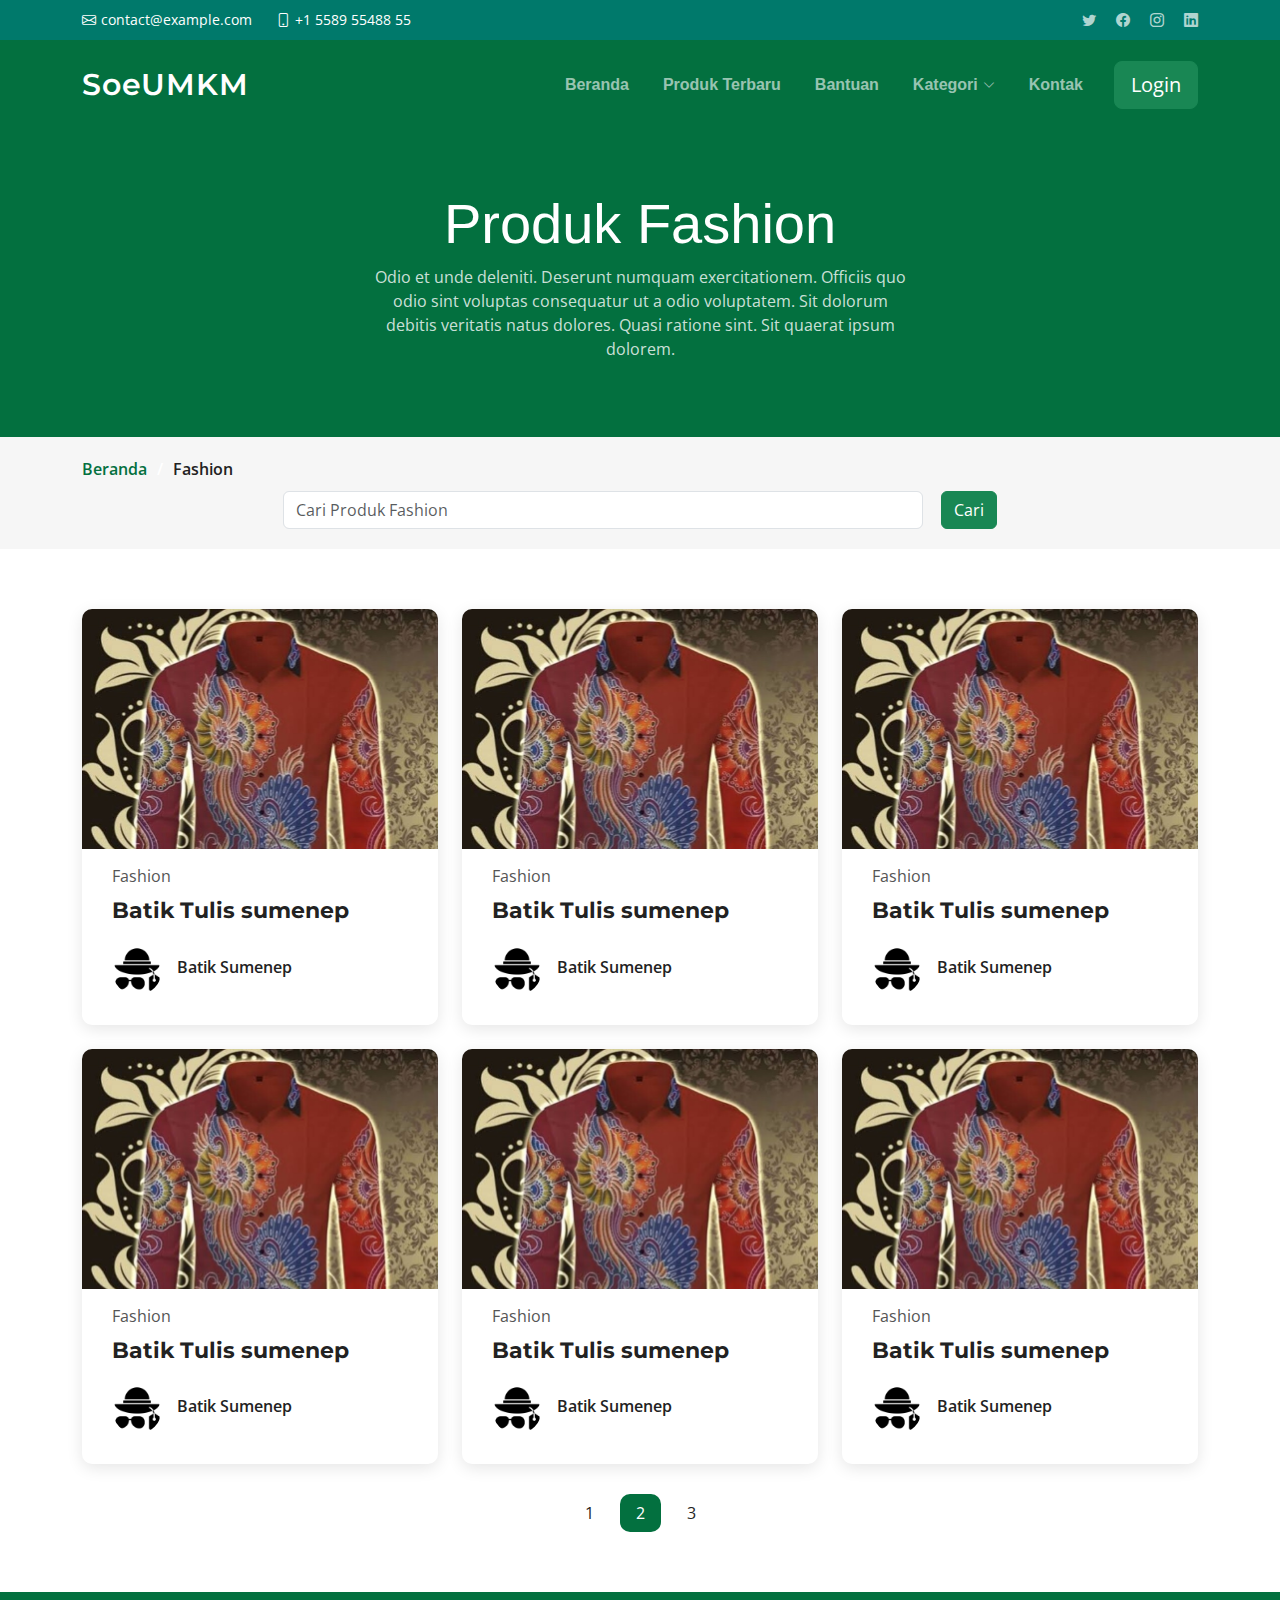
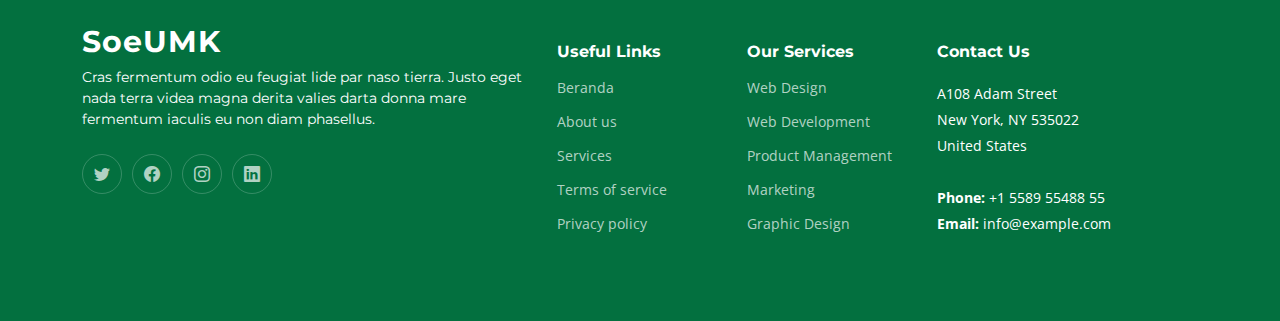
<file: produk_fashion.html>
<!DOCTYPE html>
<html lang="en">

<head>
  <meta charset="utf-8">
  <meta content="width=device-width, initial-scale=1.0" name="viewport">

  <title>Soengenep UMKM - Produk Fashion</title>
  <meta content="" name="description">
  <meta content="" name="keywords">

  <!-- Favicons -->
  <link href="assets/img/favicon.png" rel="icon">
  <link href="assets/img/apple-touch-icon.png" rel="apple-touch-icon">

  <!-- Google Fonts -->
  <link rel="preconnect" href="https://fonts.googleapis.com">
  <link rel="preconnect" href="https://fonts.gstatic.com" crossorigin>
  <link href="https://fonts.googleapis.com/css2?family=Open+Sans:ital,wght@0,300;0,400;0,500;0,600;0,700;1,300;1,400;1,600;1,700&family=Montserrat:ital,wght@0,300;0,400;0,500;0,600;0,700;1,300;1,400;1,500;1,600;1,700&family=Raleway:ital,wght@0,300;0,400;0,500;0,600;0,700;1,300;1,400;1,500;1,600;1,700&display=swap" rel="stylesheet">

  <!-- Vendor CSS Files -->
  <link href="assets/vendor/bootstrap/css/bootstrap.min.css" rel="stylesheet">
  <link href="assets/vendor/bootstrap-icons/bootstrap-icons.css" rel="stylesheet">
  <link href="assets/vendor/aos/aos.css" rel="stylesheet">
  <link href="assets/vendor/glightbox/css/glightbox.min.css" rel="stylesheet">
  <link href="assets/vendor/swiper/swiper-bundle.min.css" rel="stylesheet">

  <!-- Template Main CSS File -->
  <link href="assets/css/main.css" rel="stylesheet">

  <!-- =======================================================
  * Template Name: Impact
  * Updated: Jan 30 2024 with Bootstrap v5.3.2
  * Template URL: https://bootstrapmade.com/impact-bootstrap-business-website-template/
  * Author: BootstrapMade.com
  * License: https://bootstrapmade.com/license/
  ======================================================== -->
</head>

<body>
     <!-- ======= Header ======= -->
  <section id="topbar" class="topbar d-flex align-items-center">
    <div class="container d-flex justify-content-center justify-content-md-between">
      <div class="contact-info d-flex align-items-center">
        <i class="bi bi-envelope d-flex align-items-center"><a href="mailto:contact@example.com">contact@example.com</a></i>
        <i class="bi bi-phone d-flex align-items-center ms-4"><span>+1 5589 55488 55</span></i>
      </div>
      <div class="social-links d-none d-md-flex align-items-center">
        <a href="#" class="twitter"><i class="bi bi-twitter"></i></a>
        <a href="#" class="facebook"><i class="bi bi-facebook"></i></a>
        <a href="#" class="instagram"><i class="bi bi-instagram"></i></a>
        <a href="#" class="linkedin"><i class="bi bi-linkedin"></i></i></a>
      </div>
    </div>
  </section><!-- End Top Bar -->

  <header id="header" class="header d-flex align-items-center">

    <div class="container-fluid container-xl d-flex align-items-center justify-content-between">
      <a href="index.html" class="logo d-flex align-items-center">
        <!-- Uncomment the line below if you also wish to use an image logo -->
        <!-- <img src="assets/img/logo.png" alt=""> -->
        <h1>Soe<span>UMKM</span></h1>
      </a>
      <nav id="navbar" class="navbar">
        <ul>
          <li><a href="index.html">Beranda</a></li>
          <!-- <li><a href="about.html">Tentang</a></li> -->
          <!-- <li><a href="#services">Services</a></li> -->
          <li><a href="produk.html">Produk Terbaru</a></li>
          <li><a href="help.html">Bantuan</a></li>
          <!-- <li><a href="blog.html">Blog</a></li> -->
          <li class="dropdown"><a href="#"><span>Kategori</span> <i class="bi bi-chevron-down dropdown-indicator"></i></a>
            <ul>
              <li><a href="produk_kuliner.html">Kuliner</a></li>
                  <li><a href="produk_fashion.html">Fashion</a></li>
                  <li><a href="produk_kerajinan.html">Kriya</a></li>
            </ul>
          </li>
          <li><a href="kontak.html">Kontak</a></li>
          <li><button type="button" class=" login-button btn btn-success btn-lg">Login</button>
          </li>
        </ul>
</div>

      </nav><!-- .navbar -->

      <i class="mobile-nav-toggle mobile-nav-show bi bi-list"></i>
      <i class="mobile-nav-toggle mobile-nav-hide d-none bi bi-x"></i>

    </div>
  </header><!-- End Header -->
  <!-- End Header -->

  <main id="main">

    <!-- ======= Breadcrumbs ======= -->
    <div class="breadcrumbs">
      <div class="page-header d-flex align-items-center" style="background-image: url('');">
        <div class="container position-relative">
          <div class="row d-flex justify-content-center">
            <div class="col-lg-6 text-center">
              <h2>Produk Fashion</h2>
              <p>Odio et unde deleniti. Deserunt numquam exercitationem. Officiis quo odio sint voluptas consequatur ut a odio voluptatem. Sit dolorum debitis veritatis natus dolores. Quasi ratione sint. Sit quaerat ipsum dolorem.</p>
            </div>
          </div>
        </div>
      </div>
      <nav>
        <div class="container">
          <ol>
            <li><a href="index.html">Beranda</a></li>
            <li>Fashion</li>
          </ol>
        </div>
        <div class="portfolio-flters d-flex flex-row justify-content-center">
            <!-- Input pencarian menggunakan komponen form Bootstrap -->
            <input id="search-input" class="form-control me-2 w-50"  type="search" placeholder="Cari Produk Fashion" aria-label="Search">
            <!-- Tombol "Cari" menggunakan tombol primer Bootstrap -->
            <button id="search-button" class="btn btn-success" type="button">Cari</button>
          </div>
      </nav>
    </div><!-- End Breadcrumbs -->

    <!-- ======= Blog Section ======= -->
    <section id="blog" class="blog">
      <div class="container" data-aos="fade-up">

        <div class="row gy-4 posts-list">

          <div class="col-xl-4 col-md-6">
            <article>

              <div class="post-img">
                <img src="assets/img/batik.jpg" alt="" class="img-fluid">
              </div>

              <p class="post-category">Fashion</p>

              <h2 class="title">
                <a href="produk_detail.html">Batik Tulis sumenep</a>
              </h2>
              <div class="d-flex align-items-center">
                <img src="assets/img/fashion.png" alt="" class="img-fluid post-author-img flex-shrink-0">
                <div class="post-meta">
                  <p class="post-author-list">Batik Sumenep</p>
                  <!-- <p class="post-date">
                    <time datetime="2022-01-01">Jan 1, 2022</time>
                  </p> -->
                </div>
              </div>

            </article>
          </div><!-- End post list item -->
          <div class="col-xl-4 col-md-6">
            <article>

              <div class="post-img">
                <img src="assets/img/batik.jpg" alt="" class="img-fluid">
              </div>

              <p class="post-category">Fashion</p>

              <h2 class="title">
                <a href="produk_detail.html">Batik Tulis sumenep</a>
              </h2>
              <div class="d-flex align-items-center">
                <img src="assets/img/fashion.png" alt="" class="img-fluid post-author-img flex-shrink-0">
                <div class="post-meta">
                  <p class="post-author-list">Batik Sumenep</p>
                  <!-- <p class="post-date">
                    <time datetime="2022-01-01">Jan 1, 2022</time>
                  </p> -->
                </div>
              </div>

            </article>
          </div><!-- End post list item -->
          <div class="col-xl-4 col-md-6">
            <article>

              <div class="post-img">
                <img src="assets/img/batik.jpg" alt="" class="img-fluid">
              </div>

              <p class="post-category">Fashion</p>

              <h2 class="title">
                <a href="produk_detail.html">Batik Tulis sumenep</a>
              </h2>
              <div class="d-flex align-items-center">
                <img src="assets/img/fashion.png" alt="" class="img-fluid post-author-img flex-shrink-0">
                <div class="post-meta">
                  <p class="post-author-list">Batik Sumenep</p>
                  <!-- <p class="post-date">
                    <time datetime="2022-01-01">Jan 1, 2022</time>
                  </p> -->
                </div>
              </div>

            </article>
          </div><!-- End post list item -->
          <div class="col-xl-4 col-md-6">
            <article>

              <div class="post-img">
                <img src="assets/img/batik.jpg" alt="" class="img-fluid">
              </div>

              <p class="post-category">Fashion</p>

              <h2 class="title">
                <a href="produk_detail.html">Batik Tulis sumenep</a>
              </h2>
              <div class="d-flex align-items-center">
                <img src="assets/img/fashion.png" alt="" class="img-fluid post-author-img flex-shrink-0">
                <div class="post-meta">
                  <p class="post-author-list">Batik Sumenep</p>
                  <!-- <p class="post-date">
                    <time datetime="2022-01-01">Jan 1, 2022</time>
                  </p> -->
                </div>
              </div>

            </article>
          </div><!-- End post list item -->
          <div class="col-xl-4 col-md-6">
            <article>

              <div class="post-img">
                <img src="assets/img/batik.jpg" alt="" class="img-fluid">
              </div>

              <p class="post-category">Fashion</p>

              <h2 class="title">
                <a href="produk_detail.html">Batik Tulis sumenep</a>
              </h2>
              <div class="d-flex align-items-center">
                <img src="assets/img/fashion.png" alt="" class="img-fluid post-author-img flex-shrink-0">
                <div class="post-meta">
                  <p class="post-author-list">Batik Sumenep</p>
                  <!-- <p class="post-date">
                    <time datetime="2022-01-01">Jan 1, 2022</time>
                  </p> -->
                </div>
              </div>

            </article>
          </div><!-- End post list item -->
          <div class="col-xl-4 col-md-6">
            <article>

              <div class="post-img">
                <img src="assets/img/batik.jpg" alt="" class="img-fluid">
              </div>

              <p class="post-category">Fashion</p>

              <h2 class="title">
                <a href="produk_detail.html">Batik Tulis sumenep</a>
              </h2>
              <div class="d-flex align-items-center">
                <img src="assets/img/fashion.png" alt="" class="img-fluid post-author-img flex-shrink-0">
                <div class="post-meta">
                  <p class="post-author-list">Batik Sumenep</p>
                  <!-- <p class="post-date">
                    <time datetime="2022-01-01">Jan 1, 2022</time>
                  </p> -->
                </div>
              </div>

            </article>
          </div><!-- End post list item -->

        </div><!-- End blog posts list -->

        <div class="blog-pagination">
          <ul class="justify-content-center">
            <li><a href="#">1</a></li>
            <li class="active"><a href="#">2</a></li>
            <li><a href="#">3</a></li>
          </ul>
        </div><!-- End blog pagination -->

      </div>
    </section><!-- End Blog Section -->

  </main><!-- End #main -->

  <!-- ======= Footer ======= -->
  <footer id="footer" class="footer">

    <div class="container">
      <div class="row gy-4">
        <div class="col-lg-5 col-md-12 footer-info">
          <a href="index.html" class="logo d-flex align-items-center">
            <span>SoeUMK</span>
          </a>
          <p>Cras fermentum odio eu feugiat lide par naso tierra. Justo eget nada terra videa magna derita valies darta donna mare fermentum iaculis eu non diam phasellus.</p>
          <div class="social-links d-flex mt-4">
            <a href="#" class="twitter"><i class="bi bi-twitter"></i></a>
            <a href="#" class="facebook"><i class="bi bi-facebook"></i></a>
            <a href="#" class="instagram"><i class="bi bi-instagram"></i></a>
            <a href="#" class="linkedin"><i class="bi bi-linkedin"></i></a>
          </div>
        </div>

        <div class="col-lg-2 col-6 footer-links">
          <h4>Useful Links</h4>
          <ul>
            <li><a href="#">Beranda</a></li>
            <li><a href="#">About us</a></li>
            <li><a href="#">Services</a></li>
            <li><a href="#">Terms of service</a></li>
            <li><a href="#">Privacy policy</a></li>
          </ul>
        </div>

        <div class="col-lg-2 col-6 footer-links">
          <h4>Our Services</h4>
          <ul>
            <li><a href="#">Web Design</a></li>
            <li><a href="#">Web Development</a></li>
            <li><a href="#">Product Management</a></li>
            <li><a href="#">Marketing</a></li>
            <li><a href="#">Graphic Design</a></li>
          </ul>
        </div>

        <div class="col-lg-3 col-md-12 footer-contact text-center text-md-start">
          <h4>Contact Us</h4>
          <p>
            A108 Adam Street <br>
            New York, NY 535022<br>
            United States <br><br>
            <strong>Phone:</strong> +1 5589 55488 55<br>
            <strong>Email:</strong> info@example.com<br>
          </p>

        </div>

      </div>
    </div>


  </footer><!-- End Footer -->
  <!-- End Footer -->

  <a href="#" class="scroll-top d-flex align-items-center justify-content-center"><i class="bi bi-arrow-up-short"></i></a>

  <div id="preloader"></div>

  <!-- Vendor JS Files -->
  <script src="assets/vendor/bootstrap/js/bootstrap.bundle.min.js"></script>
  <script src="assets/vendor/aos/aos.js"></script>
  <script src="assets/vendor/glightbox/js/glightbox.min.js"></script>
  <script src="assets/vendor/purecounter/purecounter_vanilla.js"></script>
  <script src="assets/vendor/swiper/swiper-bundle.min.js"></script>
  <script src="assets/vendor/isotope-layout/isotope.pkgd.min.js"></script>
  <script src="assets/vendor/php-email-form/validate.js"></script>

  <!-- Template Main JS File -->
  <script src="assets/js/main.js"></script>

</body>

</html>
</file>
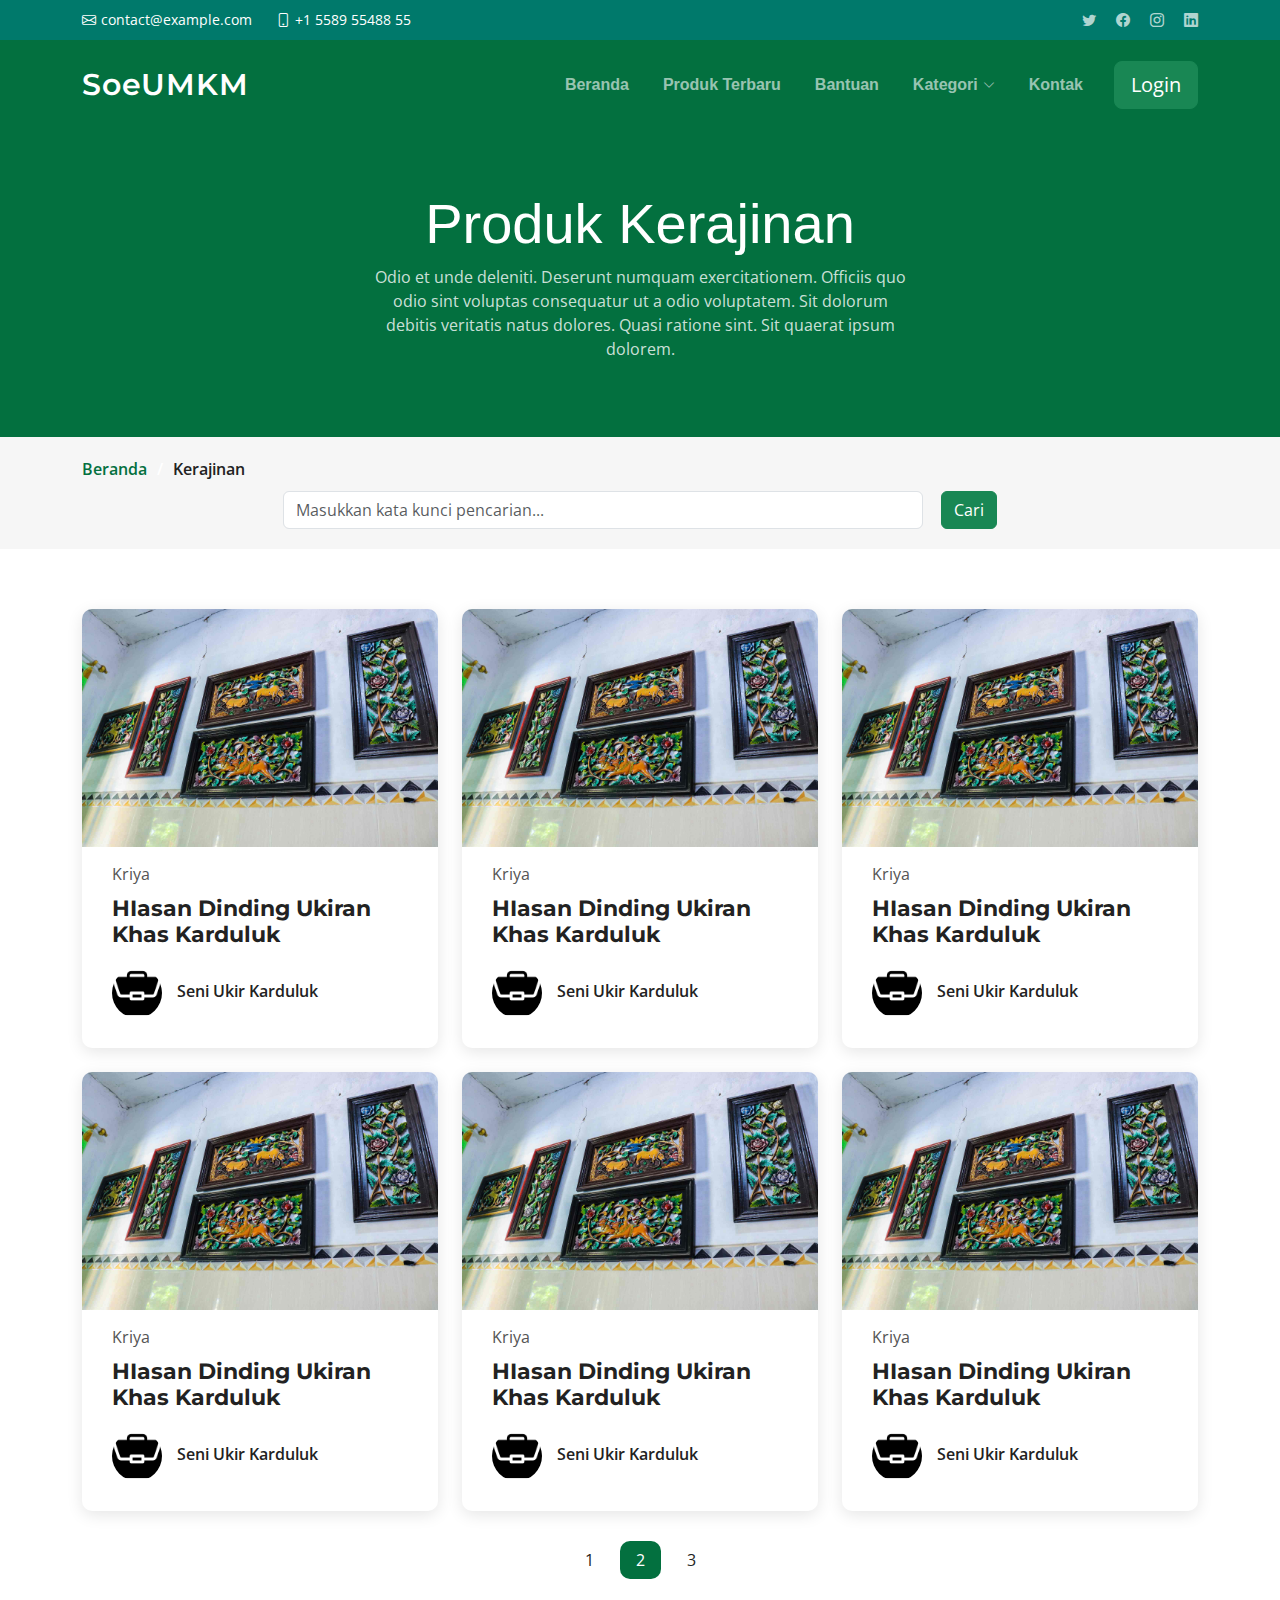
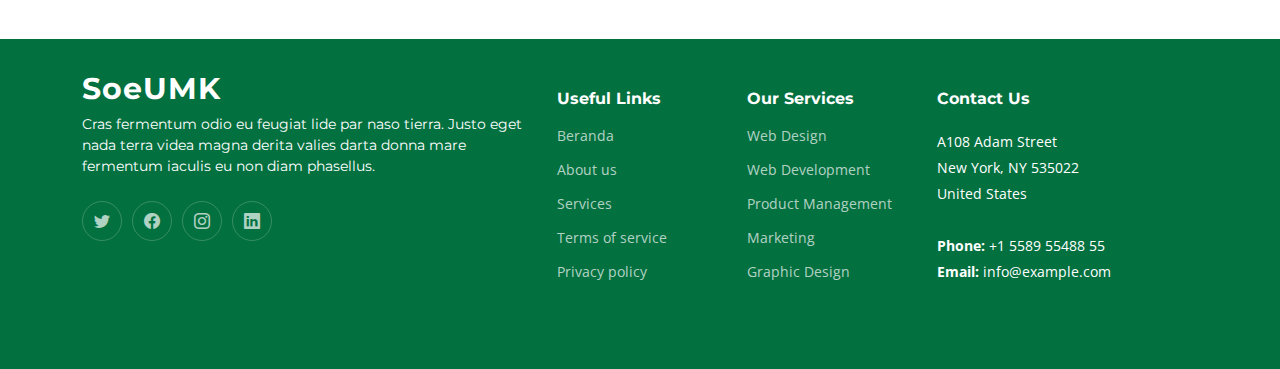
<file: produk_kerajinan.html>
<!DOCTYPE html>
<html lang="en">

<head>
  <meta charset="utf-8">
  <meta content="width=device-width, initial-scale=1.0" name="viewport">

  <title>Soengenep UMKM - Produk Kerajinan</title>
  <meta content="" name="description">
  <meta content="" name="keywords">

  <!-- Favicons -->
  <link href="assets/img/favicon.png" rel="icon">
  <link href="assets/img/apple-touch-icon.png" rel="apple-touch-icon">

  <!-- Google Fonts -->
  <link rel="preconnect" href="https://fonts.googleapis.com">
  <link rel="preconnect" href="https://fonts.gstatic.com" crossorigin>
  <link href="https://fonts.googleapis.com/css2?family=Open+Sans:ital,wght@0,300;0,400;0,500;0,600;0,700;1,300;1,400;1,600;1,700&family=Montserrat:ital,wght@0,300;0,400;0,500;0,600;0,700;1,300;1,400;1,500;1,600;1,700&family=Raleway:ital,wght@0,300;0,400;0,500;0,600;0,700;1,300;1,400;1,500;1,600;1,700&display=swap" rel="stylesheet">

  <!-- Vendor CSS Files -->
  <link href="assets/vendor/bootstrap/css/bootstrap.min.css" rel="stylesheet">
  <link href="assets/vendor/bootstrap-icons/bootstrap-icons.css" rel="stylesheet">
  <link href="assets/vendor/aos/aos.css" rel="stylesheet">
  <link href="assets/vendor/glightbox/css/glightbox.min.css" rel="stylesheet">
  <link href="assets/vendor/swiper/swiper-bundle.min.css" rel="stylesheet">

  <!-- Template Main CSS File -->
  <link href="assets/css/main.css" rel="stylesheet">

  <!-- =======================================================
  * Template Name: Impact
  * Updated: Jan 30 2024 with Bootstrap v5.3.2
  * Template URL: https://bootstrapmade.com/impact-bootstrap-business-website-template/
  * Author: BootstrapMade.com
  * License: https://bootstrapmade.com/license/
  ======================================================== -->
</head>

<body>
     <!-- ======= Header ======= -->
  <section id="topbar" class="topbar d-flex align-items-center">
    <div class="container d-flex justify-content-center justify-content-md-between">
      <div class="contact-info d-flex align-items-center">
        <i class="bi bi-envelope d-flex align-items-center"><a href="mailto:contact@example.com">contact@example.com</a></i>
        <i class="bi bi-phone d-flex align-items-center ms-4"><span>+1 5589 55488 55</span></i>
      </div>
      <div class="social-links d-none d-md-flex align-items-center">
        <a href="#" class="twitter"><i class="bi bi-twitter"></i></a>
        <a href="#" class="facebook"><i class="bi bi-facebook"></i></a>
        <a href="#" class="instagram"><i class="bi bi-instagram"></i></a>
        <a href="#" class="linkedin"><i class="bi bi-linkedin"></i></i></a>
      </div>
    </div>
  </section><!-- End Top Bar -->

  <header id="header" class="header d-flex align-items-center">

    <div class="container-fluid container-xl d-flex align-items-center justify-content-between">
      <a href="index.html" class="logo d-flex align-items-center">
        <!-- Uncomment the line below if you also wish to use an image logo -->
        <!-- <img src="assets/img/logo.png" alt=""> -->
        <h1>Soe<span>UMKM</span></h1>
      </a>
      <nav id="navbar" class="navbar">
        <ul>
          <li><a href="index.html">Beranda</a></li>
          <!-- <li><a href="about.html">Tentang</a></li> -->
          <!-- <li><a href="#services">Services</a></li> -->
          <li><a href="produk.html">Produk Terbaru</a></li>
          <li><a href="help.html">Bantuan</a></li>
          <!-- <li><a href="blog.html">Blog</a></li> -->
          <li class="dropdown"><a href="#"><span>Kategori</span> <i class="bi bi-chevron-down dropdown-indicator"></i></a>
            <ul>
              <li><a href="produk_kuliner.html">Kuliner</a></li>
                  <li><a href="produk_fashion.html">Fashion</a></li>
                  <li><a href="produk_kerajinan.html">Kriya</a></li>
            </ul>
          </li>
          <li><a href="kontak.html">Kontak</a></li>
          <li><button type="button" class=" login-button btn btn-success btn-lg">Login</button>
          </li>
        </ul>
</div>

      </nav><!-- .navbar -->

      <i class="mobile-nav-toggle mobile-nav-show bi bi-list"></i>
      <i class="mobile-nav-toggle mobile-nav-hide d-none bi bi-x"></i>

    </div>
  </header><!-- End Header -->
  <!-- End Header -->

  <main id="main">

    <!-- ======= Breadcrumbs ======= -->
    <div class="breadcrumbs">
      <div class="page-header d-flex align-items-center" style="background-image: url('');">
        <div class="container position-relative">
          <div class="row d-flex justify-content-center">
            <div class="col-lg-6 text-center">
              <h2>Produk Kerajinan</h2>
              <p>Odio et unde deleniti. Deserunt numquam exercitationem. Officiis quo odio sint voluptas consequatur ut a odio voluptatem. Sit dolorum debitis veritatis natus dolores. Quasi ratione sint. Sit quaerat ipsum dolorem.</p>
            </div>
          </div>
        </div>
      </div>
      <nav>
        <div class="container">
          <ol>
            <li><a href="index.html">Beranda</a></li>
            <li>Kerajinan</li>
          </ol>
        </div>
        <div class="portfolio-flters d-flex flex-row justify-content-center">
            <!-- Input pencarian menggunakan komponen form Bootstrap -->
            <input id="search-input" class="form-control me-2 w-50"  type="search" placeholder="Masukkan kata kunci pencarian..." aria-label="Search">
            <!-- Tombol "Cari" menggunakan tombol primer Bootstrap -->
            <button id="search-button" class="btn btn-success" type="button">Cari</button>
          </div>
      </nav>
    </div><!-- End Breadcrumbs -->

    <!-- ======= Blog Section ======= -->
    <section id="blog" class="blog">
      <div class="container" data-aos="fade-up">

        <div class="row gy-4 posts-list">

          <div class="col-xl-4 col-md-6">
            <article>

              <div class="post-img">
                <img src="assets/img/kerajinan-1.jpg" alt="" class="img-fluid">
              </div>

              <p class="post-category">Kriya</p>

              <h2 class="title">
                <a href="produk_detail.html">HIasan Dinding Ukiran Khas Karduluk</a>
              </h2>

              <div class="d-flex align-items-center">
                <img src="assets/img/kerajinan.png" alt="" class="img-fluid post-author-img flex-shrink-0">
                <div class="post-meta">
                  <p class="post-author-list">Seni Ukir Karduluk</p>
                  <!-- <p class="post-date">
                    <time datetime="2022-01-01">Jan 1, 2022</time>
                  </p> -->
                </div>
              </div>

            </article>
          </div><!-- End post list item -->
          <div class="col-xl-4 col-md-6">
            <article>

              <div class="post-img">
                <img src="assets/img/kerajinan-1.jpg" alt="" class="img-fluid">
              </div>

              <p class="post-category">Kriya</p>

              <h2 class="title">
                <a href="produk_detail.html">HIasan Dinding Ukiran Khas Karduluk</a>
              </h2>

              <div class="d-flex align-items-center">
                <img src="assets/img/kerajinan.png" alt="" class="img-fluid post-author-img flex-shrink-0">
                <div class="post-meta">
                  <p class="post-author-list">Seni Ukir Karduluk</p>
                  <!-- <p class="post-date">
                    <time datetime="2022-01-01">Jan 1, 2022</time>
                  </p> -->
                </div>
              </div>

            </article>
          </div><!-- End post list item -->
          <div class="col-xl-4 col-md-6">
            <article>

              <div class="post-img">
                <img src="assets/img/kerajinan-1.jpg" alt="" class="img-fluid">
              </div>

              <p class="post-category">Kriya</p>

              <h2 class="title">
                <a href="produk_detail.html">HIasan Dinding Ukiran Khas Karduluk</a>
              </h2>

              <div class="d-flex align-items-center">
                <img src="assets/img/kerajinan.png" alt="" class="img-fluid post-author-img flex-shrink-0">
                <div class="post-meta">
                  <p class="post-author-list">Seni Ukir Karduluk</p>
                  <!-- <p class="post-date">
                    <time datetime="2022-01-01">Jan 1, 2022</time>
                  </p> -->
                </div>
              </div>

            </article>
          </div><!-- End post list item -->
          <div class="col-xl-4 col-md-6">
            <article>

              <div class="post-img">
                <img src="assets/img/kerajinan-1.jpg" alt="" class="img-fluid">
              </div>

              <p class="post-category">Kriya</p>

              <h2 class="title">
                <a href="produk_detail.html">HIasan Dinding Ukiran Khas Karduluk</a>
              </h2>

              <div class="d-flex align-items-center">
                <img src="assets/img/kerajinan.png" alt="" class="img-fluid post-author-img flex-shrink-0">
                <div class="post-meta">
                  <p class="post-author-list">Seni Ukir Karduluk</p>
                  <!-- <p class="post-date">
                    <time datetime="2022-01-01">Jan 1, 2022</time>
                  </p> -->
                </div>
              </div>

            </article>
          </div><!-- End post list item -->
          <div class="col-xl-4 col-md-6">
            <article>

              <div class="post-img">
                <img src="assets/img/kerajinan-1.jpg" alt="" class="img-fluid">
              </div>

              <p class="post-category">Kriya</p>

              <h2 class="title">
                <a href="produk_detail.html">HIasan Dinding Ukiran Khas Karduluk</a>
              </h2>

              <div class="d-flex align-items-center">
                <img src="assets/img/kerajinan.png" alt="" class="img-fluid post-author-img flex-shrink-0">
                <div class="post-meta">
                  <p class="post-author-list">Seni Ukir Karduluk</p>
                  <!-- <p class="post-date">
                    <time datetime="2022-01-01">Jan 1, 2022</time>
                  </p> -->
                </div>
              </div>

            </article>
          </div><!-- End post list item -->
          <div class="col-xl-4 col-md-6">
            <article>

              <div class="post-img">
                <img src="assets/img/kerajinan-1.jpg" alt="" class="img-fluid">
              </div>

              <p class="post-category">Kriya</p>

              <h2 class="title">
                <a href="produk_detail.html">HIasan Dinding Ukiran Khas Karduluk</a>
              </h2>

              <div class="d-flex align-items-center">
                <img src="assets/img/kerajinan.png" alt="" class="img-fluid post-author-img flex-shrink-0">
                <div class="post-meta">
                  <p class="post-author-list">Seni Ukir Karduluk</p>
                  <!-- <p class="post-date">
                    <time datetime="2022-01-01">Jan 1, 2022</time>
                  </p> -->
                </div>
              </div>

            </article>
          </div><!-- End post list item -->

        </div><!-- End blog posts list -->

        <div class="blog-pagination">
          <ul class="justify-content-center">
            <li><a href="#">1</a></li>
            <li class="active"><a href="#">2</a></li>
            <li><a href="#">3</a></li>
          </ul>
        </div><!-- End blog pagination -->

      </div>
    </section><!-- End Blog Section -->

  </main><!-- End #main -->

  <!-- ======= Footer ======= -->
  <footer id="footer" class="footer">

    <div class="container">
      <div class="row gy-4">
        <div class="col-lg-5 col-md-12 footer-info">
          <a href="index.html" class="logo d-flex align-items-center">
            <span>SoeUMK</span>
          </a>
          <p>Cras fermentum odio eu feugiat lide par naso tierra. Justo eget nada terra videa magna derita valies darta donna mare fermentum iaculis eu non diam phasellus.</p>
          <div class="social-links d-flex mt-4">
            <a href="#" class="twitter"><i class="bi bi-twitter"></i></a>
            <a href="#" class="facebook"><i class="bi bi-facebook"></i></a>
            <a href="#" class="instagram"><i class="bi bi-instagram"></i></a>
            <a href="#" class="linkedin"><i class="bi bi-linkedin"></i></a>
          </div>
        </div>

        <div class="col-lg-2 col-6 footer-links">
          <h4>Useful Links</h4>
          <ul>
            <li><a href="#">Beranda</a></li>
            <li><a href="#">About us</a></li>
            <li><a href="#">Services</a></li>
            <li><a href="#">Terms of service</a></li>
            <li><a href="#">Privacy policy</a></li>
          </ul>
        </div>

        <div class="col-lg-2 col-6 footer-links">
          <h4>Our Services</h4>
          <ul>
            <li><a href="#">Web Design</a></li>
            <li><a href="#">Web Development</a></li>
            <li><a href="#">Product Management</a></li>
            <li><a href="#">Marketing</a></li>
            <li><a href="#">Graphic Design</a></li>
          </ul>
        </div>

        <div class="col-lg-3 col-md-12 footer-contact text-center text-md-start">
          <h4>Contact Us</h4>
          <p>
            A108 Adam Street <br>
            New York, NY 535022<br>
            United States <br><br>
            <strong>Phone:</strong> +1 5589 55488 55<br>
            <strong>Email:</strong> info@example.com<br>
          </p>

        </div>

      </div>
    </div>


  </footer><!-- End Footer -->
  <!-- End Footer -->

  <a href="#" class="scroll-top d-flex align-items-center justify-content-center"><i class="bi bi-arrow-up-short"></i></a>

  <div id="preloader"></div>

  <!-- Vendor JS Files -->
  <script src="assets/vendor/bootstrap/js/bootstrap.bundle.min.js"></script>
  <script src="assets/vendor/aos/aos.js"></script>
  <script src="assets/vendor/glightbox/js/glightbox.min.js"></script>
  <script src="assets/vendor/purecounter/purecounter_vanilla.js"></script>
  <script src="assets/vendor/swiper/swiper-bundle.min.js"></script>
  <script src="assets/vendor/isotope-layout/isotope.pkgd.min.js"></script>
  <script src="assets/vendor/php-email-form/validate.js"></script>

  <!-- Template Main JS File -->
  <script src="assets/js/main.js"></script>

</body>

</html>
</file>
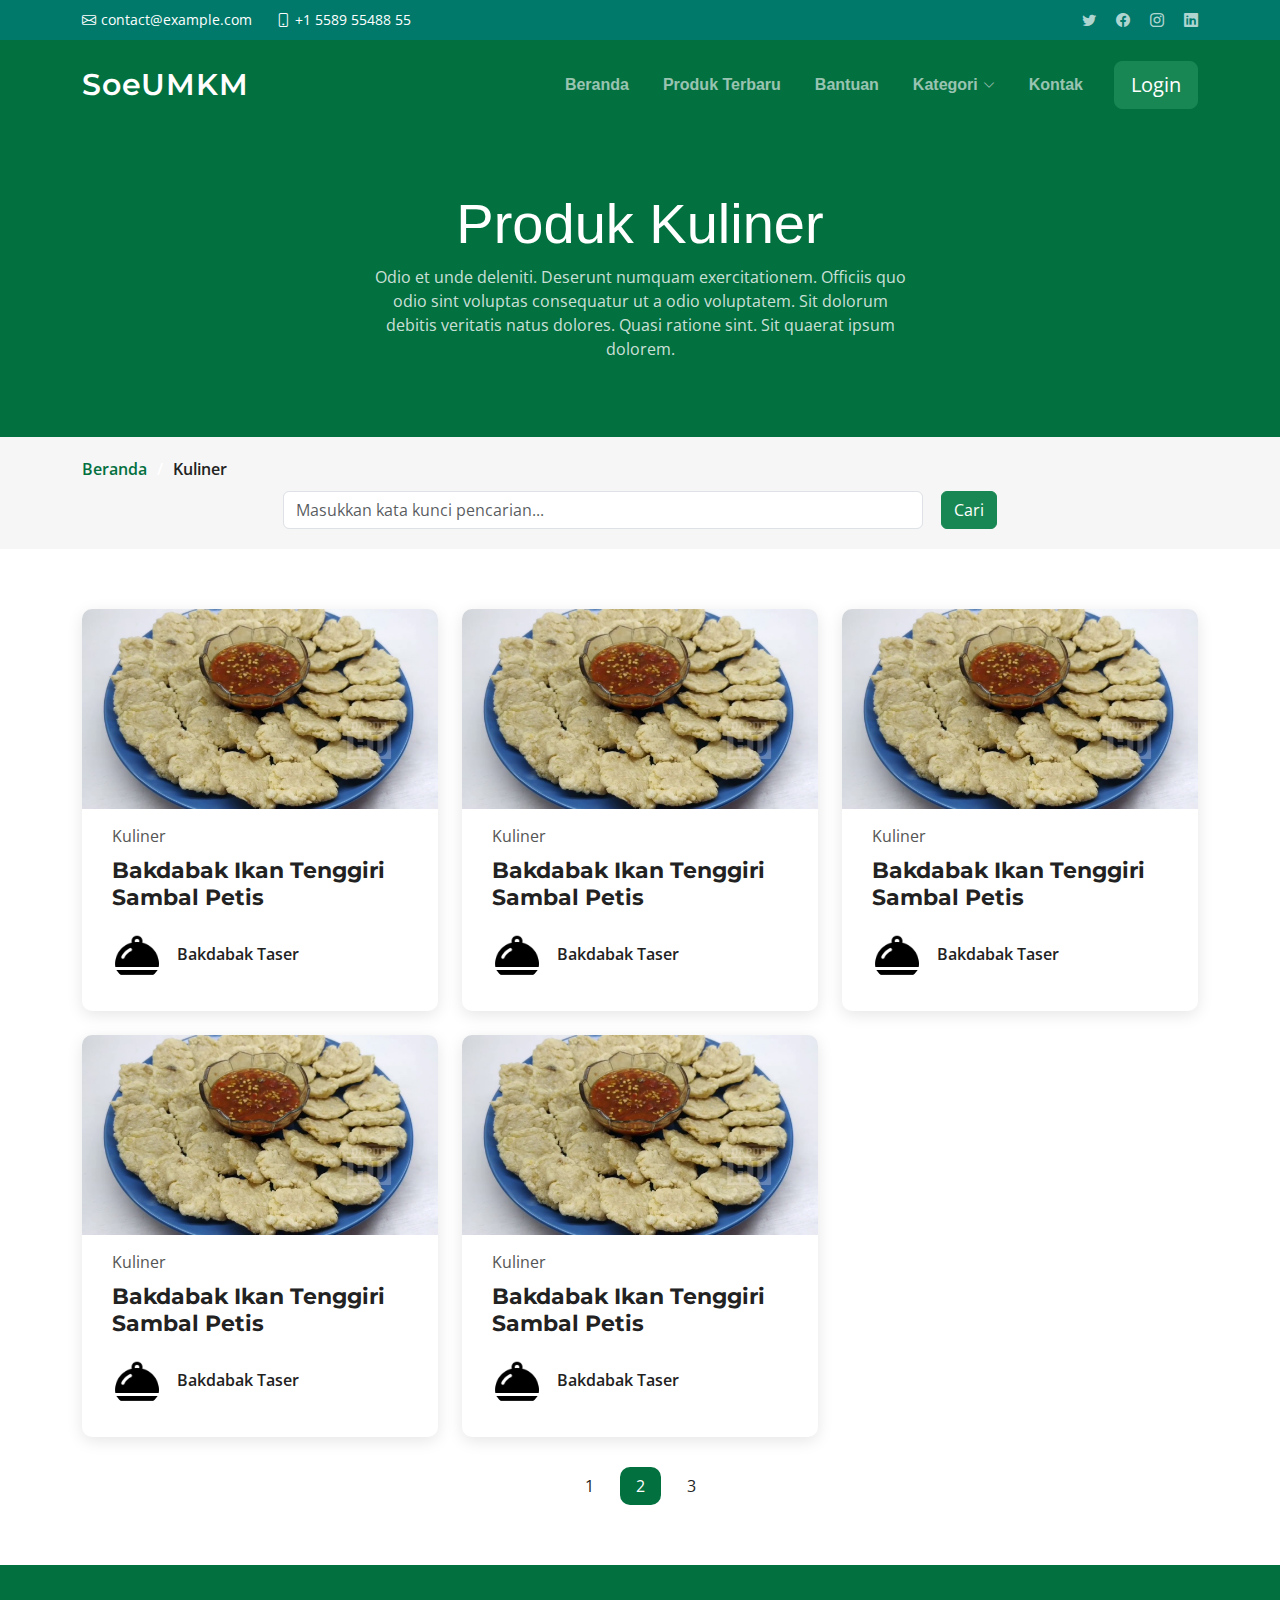
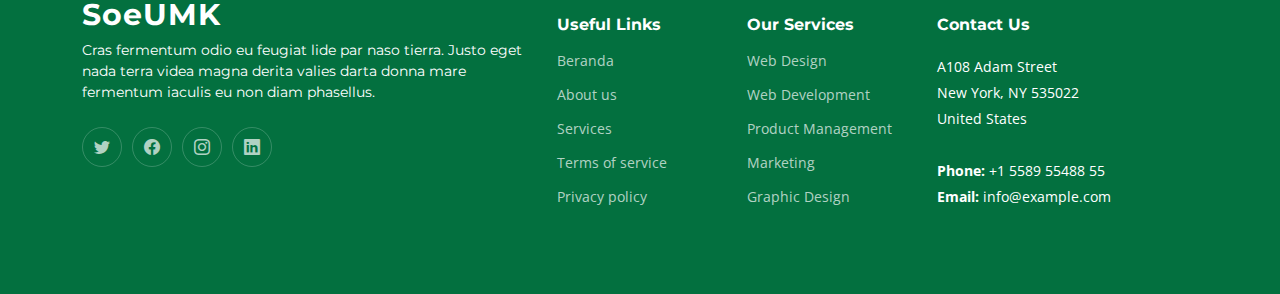
<file: produk_kuliner.html>
<!DOCTYPE html>
<html lang="en">

<head>
  <meta charset="utf-8">
  <meta content="width=device-width, initial-scale=1.0" name="viewport">

  <title>Soengenep UMKM - Produk Kuliner</title>
  <meta content="" name="description">
  <meta content="" name="keywords">

  <!-- Favicons -->
  <link href="assets/img/favicon.png" rel="icon">
  <link href="assets/img/apple-touch-icon.png" rel="apple-touch-icon">

  <!-- Google Fonts -->
  <link rel="preconnect" href="https://fonts.googleapis.com">
  <link rel="preconnect" href="https://fonts.gstatic.com" crossorigin>
  <link href="https://fonts.googleapis.com/css2?family=Open+Sans:ital,wght@0,300;0,400;0,500;0,600;0,700;1,300;1,400;1,600;1,700&family=Montserrat:ital,wght@0,300;0,400;0,500;0,600;0,700;1,300;1,400;1,500;1,600;1,700&family=Raleway:ital,wght@0,300;0,400;0,500;0,600;0,700;1,300;1,400;1,500;1,600;1,700&display=swap" rel="stylesheet">

  <!-- Vendor CSS Files -->
  <link href="assets/vendor/bootstrap/css/bootstrap.min.css" rel="stylesheet">
  <link href="assets/vendor/bootstrap-icons/bootstrap-icons.css" rel="stylesheet">
  <link href="assets/vendor/aos/aos.css" rel="stylesheet">
  <link href="assets/vendor/glightbox/css/glightbox.min.css" rel="stylesheet">
  <link href="assets/vendor/swiper/swiper-bundle.min.css" rel="stylesheet">

  <!-- Template Main CSS File -->
  <link href="assets/css/main.css" rel="stylesheet">

  <!-- =======================================================
  * Template Name: Impact
  * Updated: Jan 30 2024 with Bootstrap v5.3.2
  * Template URL: https://bootstrapmade.com/impact-bootstrap-business-website-template/
  * Author: BootstrapMade.com
  * License: https://bootstrapmade.com/license/
  ======================================================== -->
</head>

<body>
     <!-- ======= Header ======= -->
  <section id="topbar" class="topbar d-flex align-items-center">
    <div class="container d-flex justify-content-center justify-content-md-between">
      <div class="contact-info d-flex align-items-center">
        <i class="bi bi-envelope d-flex align-items-center"><a href="mailto:contact@example.com">contact@example.com</a></i>
        <i class="bi bi-phone d-flex align-items-center ms-4"><span>+1 5589 55488 55</span></i>
      </div>
      <div class="social-links d-none d-md-flex align-items-center">
        <a href="#" class="twitter"><i class="bi bi-twitter"></i></a>
        <a href="#" class="facebook"><i class="bi bi-facebook"></i></a>
        <a href="#" class="instagram"><i class="bi bi-instagram"></i></a>
        <a href="#" class="linkedin"><i class="bi bi-linkedin"></i></i></a>
      </div>
    </div>
  </section><!-- End Top Bar -->

  <header id="header" class="header d-flex align-items-center">

    <div class="container-fluid container-xl d-flex align-items-center justify-content-between">
      <a href="index.html" class="logo d-flex align-items-center">
        <!-- Uncomment the line below if you also wish to use an image logo -->
        <!-- <img src="assets/img/logo.png" alt=""> -->
        <h1>Soe<span>UMKM</span></h1>
      </a>
      <nav id="navbar" class="navbar">
        <ul>
          <li><a href="index.html">Beranda</a></li>
          <!-- <li><a href="about.html">Tentang</a></li> -->
          <!-- <li><a href="#services">Services</a></li> -->
          <li><a href="produk.html">Produk Terbaru</a></li>
          <li><a href="help.html">Bantuan</a></li>
          <!-- <li><a href="blog.html">Blog</a></li> -->
          <li class="dropdown"><a href="#"><span>Kategori</span> <i class="bi bi-chevron-down dropdown-indicator"></i></a>
            <ul>
              <li><a href="produk_kuliner.html">Kuliner</a></li>
                  <li><a href="produk_fashion.html">Fashion</a></li>
                  <li><a href="produk_kerajinan.html">Kriya</a></li>
            </ul>
          </li>
          <li><a href="kontak.html">Kontak</a></li>
          <li><button type="button" class=" login-button btn btn-success btn-lg">Login</button>
          </li>
        </ul>
</div>

      </nav><!-- .navbar -->

      <i class="mobile-nav-toggle mobile-nav-show bi bi-list"></i>
      <i class="mobile-nav-toggle mobile-nav-hide d-none bi bi-x"></i>

    </div>
  </header><!-- End Header -->
  <!-- End Header -->

  <main id="main">

    <!-- ======= Breadcrumbs ======= -->
    <div class="breadcrumbs">
      <div class="page-header d-flex align-items-center" style="background-image: url('');">
        <div class="container position-relative">
          <div class="row d-flex justify-content-center">
            <div class="col-lg-6 text-center">
              <h2>Produk Kuliner</h2>
              <p>Odio et unde deleniti. Deserunt numquam exercitationem. Officiis quo odio sint voluptas consequatur ut a odio voluptatem. Sit dolorum debitis veritatis natus dolores. Quasi ratione sint. Sit quaerat ipsum dolorem.</p>
            </div>
          </div>
        </div>
      </div>
      <nav>
        <div class="container">
          <ol>
            <li><a href="index.html">Beranda</a></li>
            <li>Kuliner</li>
          </ol>
        </div>
        <div class="portfolio-flters d-flex flex-row justify-content-center">
            <!-- Input pencarian menggunakan komponen form Bootstrap -->
            <input id="search-input" class="form-control me-2 w-50"  type="search" placeholder="Masukkan kata kunci pencarian..." aria-label="Search">
            <!-- Tombol "Cari" menggunakan tombol primer Bootstrap -->
            <button id="search-button" class="btn btn-success" type="button">Cari</button>
          </div>
      </nav>
    </div><!-- End Breadcrumbs -->

    <!-- ======= Blog Section ======= -->
    <section id="blog" class="blog">
      <div class="container" data-aos="fade-up">

        <div class="row gy-4 posts-list">

          <div class="col-xl-4 col-md-6">
            <article>

              <div class="post-img">
                <img src="assets/img/bakdabak-1.jpg" alt="" class="img-fluid">
              </div>

              <p class="post-category">Kuliner</p>

              <h2 class="title">
                <a href="produk_detail.html">Bakdabak Ikan Tenggiri Sambal Petis</a>
              </h2>

              <div class="d-flex align-items-center">
                <img src="assets/img/kuliner.png" alt="" class="img-fluid post-author-img flex-shrink-0">
                <div class="post-meta">
                  <p class="post-author-list">Bakdabak Taser</p>
                  <!-- <p class="post-date">
                    <time datetime="2022-01-01">Jan 1, 2022</time>
                  </p> -->
                </div>
              </div>

            </article>
          </div><!-- End post list item -->
          <div class="col-xl-4 col-md-6">
            <article>

              <div class="post-img">
                <img src="assets/img/bakdabak-1.jpg" alt="" class="img-fluid">
              </div>

              <p class="post-category">Kuliner</p>

              <h2 class="title">
                <a href="produk_detail.html">Bakdabak Ikan Tenggiri Sambal Petis</a>
              </h2>

              <div class="d-flex align-items-center">
                <img src="assets/img/kuliner.png" alt="" class="img-fluid post-author-img flex-shrink-0">
                <div class="post-meta">
                  <p class="post-author-list">Bakdabak Taser</p>
                  <!-- <p class="post-date">
                    <time datetime="2022-01-01">Jan 1, 2022</time>
                  </p> -->
                </div>
              </div>

            </article>
          </div><!-- End post list item -->
          <div class="col-xl-4 col-md-6">
            <article>

              <div class="post-img">
                <img src="assets/img/bakdabak-1.jpg" alt="" class="img-fluid">
              </div>

              <p class="post-category">Kuliner</p>

              <h2 class="title">
                <a href="produk_detail.html">Bakdabak Ikan Tenggiri Sambal Petis</a>
              </h2>

              <div class="d-flex align-items-center">
                <img src="assets/img/kuliner.png" alt="" class="img-fluid post-author-img flex-shrink-0">
                <div class="post-meta">
                  <p class="post-author-list">Bakdabak Taser</p>
                  <!-- <p class="post-date">
                    <time datetime="2022-01-01">Jan 1, 2022</time>
                  </p> -->
                </div>
              </div>

            </article>
          </div><!-- End post list item -->
          <div class="col-xl-4 col-md-6">
            <article>

              <div class="post-img">
                <img src="assets/img/bakdabak-1.jpg" alt="" class="img-fluid">
              </div>

              <p class="post-category">Kuliner</p>

              <h2 class="title">
                <a href="produk_detail.html">Bakdabak Ikan Tenggiri Sambal Petis</a>
              </h2>

              <div class="d-flex align-items-center">
                <img src="assets/img/kuliner.png" alt="" class="img-fluid post-author-img flex-shrink-0">
                <div class="post-meta">
                  <p class="post-author-list">Bakdabak Taser</p>
                  <!-- <p class="post-date">
                    <time datetime="2022-01-01">Jan 1, 2022</time>
                  </p> -->
                </div>
              </div>

            </article>
          </div><!-- End post list item -->
          <div class="col-xl-4 col-md-6">
            <article>

              <div class="post-img">
                <img src="assets/img/bakdabak-1.jpg" alt="" class="img-fluid">
              </div>

              <p class="post-category">Kuliner</p>

              <h2 class="title">
                <a href="produk_detail.html">Bakdabak Ikan Tenggiri Sambal Petis</a>
              </h2>

              <div class="d-flex align-items-center">
                <img src="assets/img/kuliner.png" alt="" class="img-fluid post-author-img flex-shrink-0">
                <div class="post-meta">
                  <p class="post-author-list">Bakdabak Taser</p>
                  <!-- <p class="post-date">
                    <time datetime="2022-01-01">Jan 1, 2022</time>
                  </p> -->
                </div>
              </div>

            </article>
          </div><!-- End post list item -->

          
        </div><!-- End blog posts list -->

        <div class="blog-pagination">
          <ul class="justify-content-center">
            <li><a href="#">1</a></li>
            <li class="active"><a href="#">2</a></li>
            <li><a href="#">3</a></li>
          </ul>
        </div><!-- End blog pagination -->

      </div>
    </section><!-- End Blog Section -->

  </main><!-- End #main -->

  <!-- ======= Footer ======= -->
  <footer id="footer" class="footer">

    <div class="container">
      <div class="row gy-4">
        <div class="col-lg-5 col-md-12 footer-info">
          <a href="index.html" class="logo d-flex align-items-center">
            <span>SoeUMK</span>
          </a>
          <p>Cras fermentum odio eu feugiat lide par naso tierra. Justo eget nada terra videa magna derita valies darta donna mare fermentum iaculis eu non diam phasellus.</p>
          <div class="social-links d-flex mt-4">
            <a href="#" class="twitter"><i class="bi bi-twitter"></i></a>
            <a href="#" class="facebook"><i class="bi bi-facebook"></i></a>
            <a href="#" class="instagram"><i class="bi bi-instagram"></i></a>
            <a href="#" class="linkedin"><i class="bi bi-linkedin"></i></a>
          </div>
        </div>

        <div class="col-lg-2 col-6 footer-links">
          <h4>Useful Links</h4>
          <ul>
            <li><a href="#">Beranda</a></li>
            <li><a href="#">About us</a></li>
            <li><a href="#">Services</a></li>
            <li><a href="#">Terms of service</a></li>
            <li><a href="#">Privacy policy</a></li>
          </ul>
        </div>

        <div class="col-lg-2 col-6 footer-links">
          <h4>Our Services</h4>
          <ul>
            <li><a href="#">Web Design</a></li>
            <li><a href="#">Web Development</a></li>
            <li><a href="#">Product Management</a></li>
            <li><a href="#">Marketing</a></li>
            <li><a href="#">Graphic Design</a></li>
          </ul>
        </div>

        <div class="col-lg-3 col-md-12 footer-contact text-center text-md-start">
          <h4>Contact Us</h4>
          <p>
            A108 Adam Street <br>
            New York, NY 535022<br>
            United States <br><br>
            <strong>Phone:</strong> +1 5589 55488 55<br>
            <strong>Email:</strong> info@example.com<br>
          </p>

        </div>

      </div>
    </div>

  </footer><!-- End Footer -->
  <!-- End Footer -->

  <a href="#" class="scroll-top d-flex align-items-center justify-content-center"><i class="bi bi-arrow-up-short"></i></a>

  <div id="preloader"></div>

  <!-- Vendor JS Files -->
  <script src="assets/vendor/bootstrap/js/bootstrap.bundle.min.js"></script>
  <script src="assets/vendor/aos/aos.js"></script>
  <script src="assets/vendor/glightbox/js/glightbox.min.js"></script>
  <script src="assets/vendor/purecounter/purecounter_vanilla.js"></script>
  <script src="assets/vendor/swiper/swiper-bundle.min.js"></script>
  <script src="assets/vendor/isotope-layout/isotope.pkgd.min.js"></script>
  <script src="assets/vendor/php-email-form/validate.js"></script>

  <!-- Template Main JS File -->
  <script src="assets/js/main.js"></script>

</body>

</html>
</file>
<file: assets/css/main.css>
/**
* Template Name: Impact
* Updated: Jan 30 2024 with Bootstrap v5.3.2
* Template URL: https://bootstrapmade.com/impact-bootstrap-business-website-template/
* Author: BootstrapMade.com
* License: https://bootstrapmade.com/license/
*/

/*--------------------------------------------------------------
# Set main reusable colors and fonts using CSS variables
# Learn more about CSS variables at https://developer.mozilla.org/en-US/docs/Web/CSS/Using_CSS_custom_properties
--------------------------------------------------------------*/
/* Fonts */
:root {
  --font-default: "Open Sans", system-ui, -apple-system, "Segoe UI", Roboto, "Helvetica Neue", Arial, "Noto Sans", "Liberation Sans", sans-serif, "Apple Color Emoji", "Segoe UI Emoji", "Segoe UI Symbol", "Noto Color Emoji";
  --font-primary: "Montserrat", sans-serif;
  --font-secondary: "Poppins", sans-serif;
}

/* Colors */
:root {
  --color-default: #222222;
  --color-primary: #03703f;
  --color-secondary: #Ffff;
}

/* Smooth scroll behavior */
:root {
  scroll-behavior: smooth;
}

/*--------------------------------------------------------------
# General
--------------------------------------------------------------*/
body {
  font-family: var(--font-default);
  color: var(--color-default);
}

a {
  color: var(--color-primary);
  text-decoration: none;
}

a:hover {
  /* color: #00b6a1; */
  color: #046137;
  text-decoration: none;
}

h1,
h2,
h3,
h4,
h5,
h6 {
  font-family: var(--font-primary);
}

/*--------------------------------------------------------------
# Sections & Section Header
--------------------------------------------------------------*/
section {
  padding: 60px 0;
  overflow: hidden;
  scroll-margin-top: 70px;
  overflow: clip;
}

.sections-bg {
  background-color: #f6f6f6;
}

.section-header {
  text-align: center;
  padding-bottom: 60px;
}

.section-header h2 {
  font-size: 32px;
  font-weight: 600;
  margin-bottom: 20px;
  padding-bottom: 20px;
  position: relative;
}

.section-header h2:after {
  content: "";
  position: absolute;
  display: block;
  width: 50px;
  height: 3px;
  background: var(--color-primary);
  left: 0;
  right: 0;
  bottom: 0;
  margin: auto;
}

.section-header p {
  margin-bottom: 0;
  color: #6f6f6f;
}

/*--------------------------------------------------------------
# Breadcrumbs
--------------------------------------------------------------*/
.breadcrumbs .page-header {
  padding: 60px 0 60px 0;
  min-height: 20vh;
  position: relative;
  background-color: var(--color-primary);
}

.breadcrumbs .page-header h2 {
  font-size: 56px;
  font-weight: 500;
  color: #fff;
  font-family: var(--font-secondary);
}

.breadcrumbs .page-header p {
  color: rgba(255, 255, 255, 0.8);
}

.breadcrumbs nav {
  background-color: #f6f6f6;
  padding: 20px 0;
}

.breadcrumbs nav ol {
  display: flex;
  flex-wrap: wrap;
  list-style: none;
  margin: 0;
  padding: 0;
  font-size: 16px;
  font-weight: 600;
  color: var(--color-default);
}

.breadcrumbs nav ol a {
  color: var(--color-primary);
  transition: 0.3s;
}

.breadcrumbs nav ol a:hover {
  text-decoration: underline;
}

.breadcrumbs nav ol li+li {
  padding-left: 10px;
}

.breadcrumbs nav ol li+li::before {
  display: inline-block;
  padding-right: 10px;
  color: var(--color-secondary);
  content: "/";
}

/*--------------------------------------------------------------
# Scroll top button
--------------------------------------------------------------*/
.scroll-top {
  position: fixed;
  visibility: hidden;
  opacity: 0;
  right: 15px;
  bottom: -15px;
  z-index: 99999;
  background: var(--color-secondary);
  width: 44px;
  height: 44px;
  border-radius: 50px;
  transition: all 0.4s;
}

.scroll-top i {
  font-size: 24px;
  color: #fff;
  line-height: 0;
}

.scroll-top:hover {
  background: rgba(248, 90, 64, 0.8);
  color: #fff;
}

.scroll-top.active {
  visibility: visible;
  opacity: 1;
  bottom: 15px;
}

/*--------------------------------------------------------------
# Preloader
--------------------------------------------------------------*/
#preloader {
  position: fixed;
  inset: 0;
  z-index: 999999;
  overflow: hidden;
  background: #fff;
  transition: all 0.6s ease-out;
}

#preloader:before {
  content: "";
  position: fixed;
  top: calc(50% - 30px);
  left: calc(50% - 30px);
  border: 6px solid #fff;
  border-color: var(--color-primary) transparent var(--color-primary) transparent;
  border-radius: 50%;
  width: 60px;
  height: 60px;
  animation: animate-preloader 1.5s linear infinite;
}

@keyframes animate-preloader {
  0% {
    transform: rotate(0deg);
  }

  100% {
    transform: rotate(360deg);
  }
}

/*--------------------------------------------------------------
# Disable aos animation delay on mobile devices
--------------------------------------------------------------*/
@media screen and (max-width: 768px) {
  [data-aos-delay] {
    transition-delay: 0 !important;
  }
}

/*--------------------------------------------------------------
# Header
--------------------------------------------------------------*/
.topbar {
  background: #00796b;
  height: 40px;
  font-size: 14px;
  transition: all 0.5s;
  color: #fff;
  padding: 0;
}

.topbar .contact-info i {
  font-style: normal;
  color: #fff;
  line-height: 0;
}

.topbar .contact-info i a,
.topbar .contact-info i span {
  padding-left: 5px;
  color: #fff;
}

@media (max-width: 575px) {

  .topbar .contact-info i a,
  .topbar .contact-info i span {
    font-size: 13px;
  }
}

.topbar .contact-info i a {
  line-height: 0;
  transition: 0.3s;
}

.topbar .contact-info i a:hover {
  color: #fff;
  text-decoration: underline;
}

.topbar .social-links a {
  color: rgba(255, 255, 255, 0.7);
  line-height: 0;
  transition: 0.3s;
  margin-left: 20px;
}

.topbar .social-links a:hover {
  color: #fff;
}

.header {
  transition: all 0.5s;
  z-index: 997;
  height: 90px;
  background-color: var(--color-primary);
}

.header.sticked {
  position: fixed;
  top: 0;
  right: 0;
  left: 0;
  height: 70px;
  box-shadow: 0px 2px 20px rgba(0, 0, 0, 0.1);
}

.header .logo img {
  max-height: 40px;
  margin-right: 6px;
}

.header .logo h1 {
  font-size: 30px;
  margin: 0;
  font-weight: 600;
  letter-spacing: 0.8px;
  color: #fff;
  font-family: var(--font-primary);
}

.header .logo h1 span {
  color: var(--color-secondary);
}

.sticked-header-offset {
  margin-top: 70px;
}

/*--------------------------------------------------------------
# Desktop Navigation
--------------------------------------------------------------*/
@media (min-width: 1280px) {
  .navbar {
    padding: 0;
  }

  .navbar ul {
    margin: 0;
    padding: 0;
    display: flex;
    list-style: none;
    align-items: center;
  }

  .navbar li {
    position: relative;
  }

  .navbar>ul>li {
    white-space: nowrap;
    padding: 10px 0 10px 28px;
  }

  .navbar a,
  .navbar a:focus {
    display: flex;
    align-items: center;
    justify-content: space-between;
    padding: 0 3px;
    font-family: var(--font-secondary);
    font-size: 16px;
    font-weight: 600;
    color: rgba(255, 255, 255, 0.6);
    white-space: nowrap;
    transition: 0.3s;
    position: relative;
  }

  .navbar a i,
  .navbar a:focus i {
    font-size: 12px;
    line-height: 0;
    margin-left: 5px;
  }

  .navbar>ul>li>a:before {
    content: "";
    position: absolute;
    width: 100%;
    height: 2px;
    bottom: -6px;
    left: 0;
    background-color: var(--color-secondary);
    visibility: hidden;
    width: 0px;
    transition: all 0.3s ease-in-out 0s;
  }

  .navbar a:hover:before,
  .navbar li:hover>a:before,
  .navbar .active:before {
    visibility: visible;
    width: 100%;
  }

  .navbar a:hover,
  .navbar .active,
  .navbar .active:focus,
  .navbar li:hover>a {
    color: #fff;
  }

  .navbar .dropdown ul {
    display: block;
    position: absolute;
    left: 28px;
    top: calc(100% + 30px);
    margin: 0;
    padding: 10px 0;
    z-index: 99;
    opacity: 0;
    visibility: hidden;
    background: #fff;
    box-shadow: 0px 0px 30px rgba(127, 137, 161, 0.25);
    transition: 0.3s;
    border-radius: 4px;
  }

  .navbar .dropdown ul li {
    min-width: 200px;
  }

  .navbar .dropdown ul a {
    padding: 10px 20px;
    font-size: 15px;
    text-transform: none;
    font-weight: 600;
    color: #006a5d;
  }

  .navbar .dropdown ul a i {
    font-size: 12px;
  }

  .navbar .dropdown ul a:hover,
  .navbar .dropdown ul .active:hover,
  .navbar .dropdown ul li:hover>a {
    color: var(--color-secondary);
  }

  .navbar .dropdown:hover>ul {
    opacity: 1;
    top: 100%;
    visibility: visible;
  }

  .navbar .dropdown .dropdown ul {
    top: 0;
    left: calc(100% - 30px);
    visibility: hidden;
  }

  .navbar .dropdown .dropdown:hover>ul {
    opacity: 1;
    top: 0;
    left: 100%;
    visibility: visible;
  }
}

@media (min-width: 1280px) and (max-width: 1366px) {
  .navbar .dropdown .dropdown ul {
    left: -90%;
  }

  .navbar .dropdown .dropdown:hover>ul {
    left: -100%;
  }
}

@media (min-width: 1280px) {

  .mobile-nav-show,
  .mobile-nav-hide {
    display: none;
  }
}

/*--------------------------------------------------------------
# Mobile Navigation
--------------------------------------------------------------*/
@media (max-width: 1279px) {
  .navbar {
    position: fixed;
    top: 0;
    right: -100%;
    width: 100%;
    max-width: 400px;
    bottom: 0;
    transition: 0.3s;
    z-index: 9997;
  }

  .navbar ul {
    position: absolute;
    inset: 0;
    padding: 50px 0 10px 0;
    margin: 0;
    background: var(--color-primary);
    overflow-y: auto;
    transition: 0.3s;
    z-index: 9998;
  }

  .navbar a,
  .navbar a:focus {
    display: flex;
    align-items: center;
    justify-content: space-between;
    padding: 10px 20px;
    font-family: var(--font-primary);
    font-size: 15px;
    font-weight: 600;
    color: rgba(255, 255, 255, 0.7);
    white-space: nowrap;
    transition: 0.3s;
  }

  .navbar a i,
  .navbar a:focus i {
    font-size: 12px;
    line-height: 0;
    margin-left: 5px;
  }

  .navbar a:hover,
  .navbar .active,
  .navbar .active:focus,
  .navbar li:hover>a {
    color: #fff;
  }

  .navbar .getstarted,
  .navbar .getstarted:focus {
    background: var(--color-primary);
    padding: 8px 20px;
    border-radius: 4px;
    margin: 15px;
    color: #fff;
  }

  .navbar .getstarted:hover,
  .navbar .getstarted:focus:hover {
    color: #fff;
    background: rgba(0, 131, 116, 0.8);
  }

  .navbar .dropdown ul,
  .navbar .dropdown .dropdown ul {
    position: static;
    display: none;
    padding: 10px 0;
    margin: 10px 20px;
    transition: all 0.5s ease-in-out;
    background-color: var(--color-primary);
    border: 1px solid var(--color-secondary);
  }

  .navbar .dropdown>.dropdown-active,
  .navbar .dropdown .dropdown>.dropdown-active {
    display: block;
  }

  .mobile-nav-show {
    color: rgba(255, 255, 255, 0.6);
    font-size: 28px;
    cursor: pointer;
    line-height: 0;
    transition: 0.5s;
    z-index: 9999;
    margin-right: 10px;
  }

  .mobile-nav-hide {
    color: #fff;
    font-size: 32px;
    cursor: pointer;
    line-height: 0;
    transition: 0.5s;
    position: fixed;
    right: 20px;
    top: 20px;
    z-index: 9999;
  }

  .mobile-nav-active {
    overflow: hidden;
  }

  .mobile-nav-active .navbar {
    right: 0;
  }

  .mobile-nav-active .navbar:before {
    content: "";
    position: fixed;
    inset: 0;
    background: rgba(0, 106, 93, 0.8);
    z-index: 9996;
  }
}

/*--------------------------------------------------------------
# About Us Section
--------------------------------------------------------------*/
.about h3 {
  font-weight: 700;
  font-size: 28px;
  margin-bottom: 20px;
  font-family: var(--font-secondary);
}

.about .call-us {
  left: 10%;
  right: 10%;
  bottom: 0;
  background-color: #fff;
  box-shadow: 0px 2px 25px rgba(0, 0, 0, 0.08);
  padding: 20px;
  text-align: center;
}

.about .call-us h4 {
  font-size: 24px;
  font-weight: 700;
  margin-bottom: 5px;
}

.about .call-us p {
  font-size: 28px;
  font-weight: 700;
  color: var(--color-primary);
}

.about .content ul {
  list-style: none;
  padding: 0;
}

.about .content ul li {
  padding: 0 0 10px 30px;
  position: relative;
}

.about .content ul i {
  position: absolute;
  font-size: 20px;
  left: 0;
  top: -3px;
  color: var(--color-primary);
}

.about .content p:last-child {
  margin-bottom: 0;
}

.about .play-btn {
  width: 94px;
  height: 94px;
  background: radial-gradient(var(--color-primary) 50%, rgba(0, 131, 116, 0.4) 52%);
  border-radius: 50%;
  display: block;
  position: absolute;
  left: calc(50% - 47px);
  top: calc(50% - 47px);
  overflow: hidden;
}

.about .play-btn:before {
  content: "";
  position: absolute;
  width: 120px;
  height: 120px;
  animation-delay: 0s;
  animation: pulsate-btn 2s;
  animation-direction: forwards;
  animation-iteration-count: infinite;
  animation-timing-function: steps;
  opacity: 1;
  border-radius: 50%;
  border: 5px solid rgba(0, 131, 116, 0.7);
  top: -15%;
  left: -15%;
  background: rgba(198, 16, 0, 0);
}

.about .play-btn:after {
  content: "";
  position: absolute;
  left: 50%;
  top: 50%;
  transform: translateX(-40%) translateY(-50%);
  width: 0;
  height: 0;
  border-top: 10px solid transparent;
  border-bottom: 10px solid transparent;
  border-left: 15px solid #fff;
  z-index: 100;
  transition: all 400ms cubic-bezier(0.55, 0.055, 0.675, 0.19);
}

.about .play-btn:hover:before {
  content: "";
  position: absolute;
  left: 50%;
  top: 50%;
  transform: translateX(-40%) translateY(-50%);
  width: 0;
  height: 0;
  border: none;
  border-top: 10px solid transparent;
  border-bottom: 10px solid transparent;
  border-left: 15px solid #fff;
  z-index: 200;
  animation: none;
  border-radius: 0;
}

.about .play-btn:hover:after {
  border-left: 15px solid var(--color-primary);
  transform: scale(20);
}

@keyframes pulsate-btn {
  0% {
    transform: scale(0.6, 0.6);
    opacity: 1;
  }

  100% {
    transform: scale(1, 1);
    opacity: 0;
  }
}

/*--------------------------------------------------------------
# Clients Section
--------------------------------------------------------------*/
.clients {
  padding: 40px 0;
}

.clients .swiper {
  padding: 10px 0;
}

.clients .swiper-slide img {
  transition: 0.3s;
}

.clients .swiper-slide img:hover {
  transform: scale(1.1);
}

.clients .swiper-pagination {
  margin-top: 20px;
  position: relative;
}

.clients .swiper-pagination .swiper-pagination-bullet {
  width: 12px;
  height: 12px;
  background-color: #fff;
  opacity: 1;
  background-color: #ddd;
}

.clients .swiper-pagination .swiper-pagination-bullet-active {
  background-color: var(--color-primary);
}

/*--------------------------------------------------------------
# Stats Counter Section
--------------------------------------------------------------*/
.stats-counter {
  padding: 40px 0;
}

.stats-counter .stats-item {
  padding: 20px 0;
  border-bottom: 1px solid #e4e4e4;
}

.stats-counter .stats-item .purecounter {
  min-width: 90px;
  padding-right: 15px;
}

.stats-counter .stats-item i {
  font-size: 44px;
  line-height: 0;
  margin-right: 15px;
}

.stats-counter .stats-item span {
  font-size: 40px;
  display: block;
  font-weight: 700;
  color: var(--color-primary);
  line-height: 40px;
}

.stats-counter .stats-item p {
  margin: 0;
  font-family: var(--font-primary);
  font-size: 14px;
}

/*--------------------------------------------------------------
# Call To Action Section
--------------------------------------------------------------*/
.call-to-action .container {
  background: linear-gradient(rgba(0, 0, 0, 0.5), rgba(0, 0, 0, 0.5)), url("../img/cta-bg.jpg") center center;
  background-size: cover;
  padding: 100px 60px;
  border-radius: 15px;
  overflow: hidden;
}

.call-to-action h3 {
  color: #fff;
  font-size: 28px;
  font-weight: 700;
  margin-bottom: 20px;
}

.call-to-action p {
  color: #fff;
  margin-bottom: 20px;
}

.call-to-action .play-btn {
  width: 94px;
  height: 94px;
  margin-bottom: 20px;
  background: radial-gradient(var(--color-primary) 50%, rgba(0, 131, 116, 0.4) 52%);
  border-radius: 50%;
  display: inline-block;
  position: relative;
  overflow: hidden;
}

.call-to-action .play-btn:before {
  content: "";
  position: absolute;
  width: 120px;
  height: 120px;
  animation-delay: 0s;
  animation: pulsate-btn 2s;
  animation-direction: forwards;
  animation-iteration-count: infinite;
  animation-timing-function: steps;
  opacity: 1;
  border-radius: 50%;
  border: 5px solid rgba(0, 131, 116, 0.7);
  top: -15%;
  left: -15%;
  background: rgba(198, 16, 0, 0);
}

.call-to-action .play-btn:after {
  content: "";
  position: absolute;
  left: 50%;
  top: 50%;
  transform: translateX(-40%) translateY(-50%);
  width: 0;
  height: 0;
  border-top: 10px solid transparent;
  border-bottom: 10px solid transparent;
  border-left: 15px solid #fff;
  z-index: 100;
  transition: all 400ms cubic-bezier(0.55, 0.055, 0.675, 0.19);
}

.call-to-action .play-btn:hover:before {
  content: "";
  position: absolute;
  left: 50%;
  top: 50%;
  transform: translateX(-40%) translateY(-50%);
  width: 0;
  height: 0;
  border: none;
  border-top: 10px solid transparent;
  border-bottom: 10px solid transparent;
  border-left: 15px solid #fff;
  z-index: 200;
  animation: none;
  border-radius: 0;
}

.call-to-action .play-btn:hover:after {
  border-left: 15px solid var(--color-primary);
  transform: scale(20);
}

.call-to-action .cta-btn {
  font-family: var(--font-primary);
  font-weight: 500;
  font-size: 16px;
  letter-spacing: 1px;
  display: inline-block;
  padding: 12px 48px;
  border-radius: 50px;
  transition: 0.5s;
  margin: 10px;
  border: 2px solid #fff;
  color: #fff;
}

.call-to-action .cta-btn:hover {
  background: var(--color-primary);
  border: 2px solid var(--color-primary);
}

@keyframes pulsate-btn {
  0% {
    transform: scale(0.6, 0.6);
    opacity: 1;
  }

  100% {
    transform: scale(1, 1);
    opacity: 0;
  }
}

/*--------------------------------------------------------------
# Our Services Section
--------------------------------------------------------------*/
.services {
  padding: 60px 0;
}

.services .service-item {
  padding: 40px;
  background: #fff;
  height: 100%;
  border-radius: 10px;
}

.services .service-item .icon {
  width: 48px;
  height: 48px;
  position: relative;
  margin-bottom: 50px;
}

.services .service-item .icon i {
  color: var(--color-default);
  font-size: 56px;
  transition: ease-in-out 0.3s;
  z-index: 2;
  position: relative;
}

.services .service-item .icon:before {
  position: absolute;
  content: "";
  height: 100%;
  width: 100%;
  background: #eeeeee;
  border-radius: 50px;
  z-index: 1;
  top: 10px;
  right: -20px;
  transition: 0.3s;
}

.services .service-item h3 {
  color: var(--color-default);
  font-weight: 700;
  margin: 0 0 20px 0;
  padding-bottom: 8px;
  font-size: 22px;
  position: relative;
  display: inline-block;
  border-bottom: 4px solid #eeeeee;
  transition: 0.3s;
}

.services .service-item p {
  line-height: 24px;
  font-size: 14px;
  margin-bottom: 0;
}

.services .service-item .readmore {
  margin-top: 15px;
  display: inline-block;
  color: var(--color-primary);
}

.services .service-item:hover .icon:before {
  background: #00b6a1;
}

.services .service-item:hover h3 {
  border-color: var(--color-primary);
}

/*--------------------------------------------------------------
# Testimonials Section
--------------------------------------------------------------*/
.testimonials .testimonial-wrap {
  padding-left: 10px;
}

.testimonials .testimonial-item {
  box-sizing: content-box;
  padding: 30px;
  margin: 30px 10px;
  box-shadow: 0px 0 15px rgba(0, 0, 0, 0.1);
  position: relative;
  background: #fff;
  border-radius: 10px;
}

.testimonials .testimonial-item .testimonial-img {
  width: 90px;
  border-radius: 50px;
  margin-right: 15px;
}

.testimonials .testimonial-item h3 {
  font-size: 18px;
  font-weight: bold;
  margin: 10px 0 5px 0;
  color: #000;
}

.testimonials .testimonial-item h4 {
  font-size: 14px;
  color: #999;
  margin: 0;
}

.testimonials .testimonial-item .stars {
  margin: 10px 0;
}

.testimonials .testimonial-item .stars i {
  color: #ffc107;
  margin: 0 1px;
}

.testimonials .testimonial-item .quote-icon-left,
.testimonials .testimonial-item .quote-icon-right {
  color: #009d8b;
  font-size: 26px;
  line-height: 0;
}

.testimonials .testimonial-item .quote-icon-left {
  display: inline-block;
  left: -5px;
  position: relative;
}

.testimonials .testimonial-item .quote-icon-right {
  display: inline-block;
  right: -5px;
  position: relative;
  top: 10px;
  transform: scale(-1, -1);
}

.testimonials .testimonial-item p {
  font-style: italic;
  margin: 15px auto 15px auto;
}

.testimonials .swiper-pagination {
  margin-top: 20px;
  position: relative;
}

.testimonials .swiper-pagination .swiper-pagination-bullet {
  width: 12px;
  height: 12px;
  background-color: rgba(0, 0, 0, 0.2);
  opacity: 1;
}

.testimonials .swiper-pagination .swiper-pagination-bullet-active {
  background-color: var(--color-primary);
}

@media (max-width: 767px) {
  .testimonials .testimonial-wrap {
    padding-left: 0;
  }

  .testimonials .testimonial-item {
    padding: 30px;
    margin: 15px;
  }

  .testimonials .testimonial-item .testimonial-img {
    position: static;
    left: auto;
  }
}

/*--------------------------------------------------------------
# Portfolio Section
--------------------------------------------------------------*/
.portfolio-flters {
  display: flex;
  justify-content: center;
  gap: 10px;
  margin-top: 10px;
}

.filter-btn {
  padding: 10px 20px;
  background-color: var(--color-primary);
  color: #fff;
  border: none;
  border-radius: 5px;
  cursor: pointer;
  transition: background-color 0.3s ease;
}

.filter-btn:hover {
  background-color: #049956;
}

.filter-active {
  background-color: #049956;
}

.portfolio .portfolio-flters {
  padding: 0 0 20px 0;
  margin: 0 auto;
  list-style: none;
  text-align: center;
} 

.portfolio .portfolio-flters li {
  cursor: pointer;
  display: inline-block;
  padding: 0;
  font-size: 18px;
  font-weight: 500;
  margin: 0 10px;
  line-height: 1;
  transition: all 0.3s ease-in-out;
}

.portfolio .portfolio-flters li:hover,
.portfolio .portfolio-flters li.filter-active {
  color: var(--color-primary);
}

.portfolio .portfolio-flters li:first-child {
  margin-left: 0;
}

.portfolio .portfolio-flters li:last-child {
  margin-right: 0;
}

@media (max-width: 575px) {
  .portfolio .portfolio-flters li {
    font-size: 14px;
    margin: 0 5px;
  }
}

.portfolio .portfolio-wrap {
  box-shadow: 0px 10px 30px rgba(0, 0, 0, 0.1);
  border-radius: 10px;
  height: 100%;
  overflow: hidden;
}

.portfolio .portfolio-wrap img {
  transition: 0.3s;
  position: relative;
  z-index: 1;
}

.portfolio .portfolio-wrap .portfolio-info {
  padding: 25px 20px;
  background-color: #fff;
  position: relative;
  border-top: 1px solid #f3f3f3;
  z-index: 2;
}

.portfolio .portfolio-wrap .portfolio-info h4 {
  font-size: 18px;
  font-weight: 600;
  padding-right: 50px;
}

.portfolio .portfolio-wrap .portfolio-info h4 a {
  color: var(--color-default);
  transition: 0.3s;
}

.portfolio .portfolio-wrap .portfolio-info h4 a:hover {
  color: var(--color-primary);
}

.portfolio .portfolio-wrap .portfolio-info p {
  color: #6c757d;
  font-size: 14px;
  margin-bottom: 0;
  padding-right: 50px;
}

.portfolio .portfolio-wrap:hover img {
  transform: scale(1.1);
}

/*--------------------------------------------------------------
# Portfolio Details Section
--------------------------------------------------------------*/
.portfolio-details .portfolio-details-slider img {
  width: 100%;
}

.portfolio-details .portfolio-details-slider .swiper-pagination .swiper-pagination-bullet {
  width: 12px;
  height: 12px;
  background-color: rgba(255, 255, 255, 0.7);
  opacity: 1;
}

.portfolio-details .portfolio-details-slider .swiper-pagination .swiper-pagination-bullet-active {
  background-color: var(--color-primary);
}

.portfolio-details .swiper-button-prev,
.portfolio-details .swiper-button-next {
  width: 48px;
  height: 48px;
}

.portfolio-details .swiper-button-prev:after,
.portfolio-details .swiper-button-next:after {
  color: rgba(255, 255, 255, 0.8);
  background-color: rgba(0, 0, 0, 0.2);
  font-size: 24px;
  border-radius: 50%;
  width: 48px;
  height: 48px;
  display: flex;
  align-items: center;
  justify-content: center;
  transition: 0.3s;
}

.portfolio-details .swiper-button-prev:hover:after,
.portfolio-details .swiper-button-next:hover:after {
  background-color: rgba(0, 0, 0, 0.6);
}

@media (max-width: 575px) {

  .portfolio-details .swiper-button-prev,
  .portfolio-details .swiper-button-next {
    display: none;
  }
}

.portfolio-details .portfolio-info h3 {
  font-size: 22px;
  font-weight: 700;
  margin-bottom: 20px;
  padding-bottom: 20px;
  position: relative;
}

.portfolio-details .portfolio-info h3:after {
  content: "";
  position: absolute;
  display: block;
  width: 50px;
  height: 3px;
  background: var(--color-primary);
  left: 0;
  bottom: 0;
}

.portfolio-details .portfolio-info ul {
  list-style: none;
  padding: 0;
  font-size: 15px;
}

.portfolio-details .portfolio-info ul li {
  display: flex;
  flex-direction: column;
  padding-bottom: 15px;
  font-size: 16px;
}

.portfolio-details .portfolio-info ul strong {
  text-transform: uppercase;
  font-weight: 400;
  color: #9c9c9c;
  font-size: 12px;
}

.portfolio-details .portfolio-info .btn-visit {
  padding: 8px 40px;
  background: var(--color-primary);
  color: #fff;
  border-radius: 50px;
  transition: 0.3s;
}

.portfolio-details .portfolio-info .btn-visit:hover {
  background: #009d8b;
}

.portfolio-details .portfolio-description h2 {
  font-size: 26px;
  font-weight: 700;
  margin-bottom: 20px;
}

.portfolio-details .portfolio-description p {
  padding: 0;
}

.portfolio-details .portfolio-description .testimonial-item {
  padding: 30px 30px 0 30px;
  position: relative;
  background: white;
  height: 100%;
  margin-bottom: 50px;
}

.portfolio-details .portfolio-description .testimonial-item .testimonial-img {
  width: 90px;
  border-radius: 50px;
  border: 6px solid #fff;
  float: left;
  margin: 0 10px 0 0;
}

.portfolio-details .portfolio-description .testimonial-item h3 {
  font-size: 18px;
  font-weight: bold;
  margin: 15px 0 5px 0;
  padding-top: 20px;
}

.portfolio-details .portfolio-description .testimonial-item h4 {
  font-size: 14px;
  color: #6c757d;
  margin: 0;
}

.portfolio-details .portfolio-description .testimonial-item .quote-icon-left,
.portfolio-details .portfolio-description .testimonial-item .quote-icon-right {
  color: #009d8b;
  font-size: 26px;
  line-height: 0;
}

.portfolio-details .portfolio-description .testimonial-item .quote-icon-left {
  display: inline-block;
  left: -5px;
  position: relative;
}

.portfolio-details .portfolio-description .testimonial-item .quote-icon-right {
  display: inline-block;
  right: -5px;
  position: relative;
  top: 10px;
  transform: scale(-1, -1);
}

.portfolio-details .portfolio-description .testimonial-item p {
  font-style: italic;
  margin: 0 0 15px 0 0 0;
  padding: 0;
}

/*--------------------------------------------------------------
# Our Team Section
--------------------------------------------------------------*/
.team .member {
  text-align: center;
  background: #fff;
  border-radius: 10px;
  padding: 15px;
  overflow: hidden;
  box-shadow: 0px 2px 25px rgba(0, 0, 0, 0.1);
}

.team .member img {
  border-radius: 10px;
  overflow: hidden;
}

.team .member .member-content {
  padding: 0 20px 30px 20px;
}

.team .member h4 {
  font-weight: 700;
  margin-top: 16px;
  margin-bottom: 2px;
  font-size: 20px;
}

.team .member span {
  font-style: italic;
  display: block;
  font-size: 14px;
  color: #6c757d;
}

.team .member p {
  padding-top: 10px;
  font-size: 14px;
  font-style: italic;
  color: #6c757d;
}

.team .member .social {
  margin-top: 15px;
  margin-bottom: 10px;
  display: flex;
  align-items: center;
  justify-content: space-around;
}

.team .member .social a {
  color: #a2a2a2;
  transition: 0.3s;
  border-radius: 50%;
  width: 40px;
  height: 40px;
  display: flex;
  align-items: center;
  justify-content: center;
  border: 1px solid #bbbbbb;
}

.team .member .social a:hover {
  color: var(--color-primary);
  border-color: var(--color-primary);
}

.team .member .social i {
  font-size: 18px;
  margin: 0 2px;
}

/*--------------------------------------------------------------
# Pricing Section
--------------------------------------------------------------*/
.pricing .pricing-item {
  padding: 60px 40px;
  box-shadow: 0 3px 20px -2px rgba(108, 117, 125, 0.15);
  background: #fff;
  height: 100%;
  position: relative;
  border-radius: 15px;
}

.pricing h3 {
  font-weight: 600;
  margin-bottom: 15px;
  font-size: 20px;
  color: #555555;
  text-align: center;
}

.pricing .icon {
  margin: 30px auto 30px auto;
  width: 70px;
  height: 70px;
  background: var(--color-primary);
  border-radius: 50%;
  display: flex;
  align-items: center;
  justify-content: center;
  transition: 0.3s;
  transform-style: preserve-3d;
}

.pricing .icon i {
  color: #fff;
  font-size: 28px;
  transition: ease-in-out 0.3s;
  line-height: 0;
}

.pricing .icon::before {
  position: absolute;
  content: "";
  height: 86px;
  width: 86px;
  border-radius: 50%;
  background: #87c1bb;
  transition: all 0.3s ease-out 0s;
  transform: translateZ(-1px);
}

.pricing .icon::after {
  position: absolute;
  content: "";
  height: 102px;
  width: 102px;
  border-radius: 50%;
  background: #d2eeeb;
  transition: all 0.3s ease-out 0s;
  transform: translateZ(-2px);
}

.pricing h4 {
  font-size: 48px;
  color: var(--color-secondary);
  font-weight: 700;
  font-family: var(--font-secondary);
  margin-bottom: 0;
  text-align: center;
}

.pricing h4 sup {
  font-size: 28px;
}

.pricing h4 span {
  color: rgba(108, 117, 125, 0.8);
  font-size: 18px;
  font-weight: 400;
}

.pricing ul {
  padding: 20px 0;
  list-style: none;
  color: #6c757d;
  text-align: left;
  line-height: 20px;
}

.pricing ul li {
  padding: 10px 0;
  display: flex;
  align-items: center;
}

.pricing ul i {
  color: #059652;
  font-size: 24px;
  padding-right: 3px;
}

.pricing ul .na {
  color: rgba(108, 117, 125, 0.5);
}

.pricing ul .na i {
  color: rgba(108, 117, 125, 0.5);
}

.pricing ul .na span {
  text-decoration: line-through;
}

.pricing .buy-btn {
  display: inline-block;
  padding: 10px 40px;
  border-radius: 50px;
  color: var(--color-primary);
  border: 1px solid rgba(0, 131, 116, 0.2);
  transition: none;
  font-size: 16px;
  font-weight: 600;
  font-family: var(--font-primary);
  transition: 0.3s;
}

.pricing .buy-btn:hover {
  background: var(--color-primary);
  color: #fff;
}

.pricing .featured {
  z-index: 10;
  border: 3px solid var(--color-primary);
}

@media (min-width: 992px) {
  .pricing .featured {
    transform: scale(1.15);
  }
}

/*--------------------------------------------------------------
# Frequently Asked Questions Section
--------------------------------------------------------------*/
.faq .content h3 {
  font-weight: 400;
  font-size: 34px;
}

.faq .content h4 {
  font-size: 20px;
  font-weight: 700;
  margin-top: 5px;
}

.faq .content p {
  font-size: 15px;
  color: #6c757d;
}

.faq .accordion-item {
  border: 0;
  margin-bottom: 20px;
  box-shadow: 0px 5px 25px 0px rgba(0, 0, 0, 0.06);
  border-radius: 10px;
}

.faq .accordion-item:last-child {
  margin-bottom: 0;
}

.faq .accordion-collapse {
  border: 0;
}

.faq .accordion-button {
  padding: 20px 50px 20px 20px;
  font-weight: 600;
  border: 0;
  font-size: 18px;
  line-height: 24px;
  color: var(--color-default);
  text-align: left;
  background: #fff;
  box-shadow: none;
  border-radius: 10px;
}

.faq .accordion-button .num {
  padding-right: 10px;
  font-size: 20px;
  line-height: 0;
  color: var(--color-primary);
}

.faq .accordion-button:not(.collapsed) {
  color: var(--color-primary);
  border-bottom: 0;
  box-shadow: none;
}

.faq .accordion-button:after {
  position: absolute;
  right: 20px;
  top: 20px;
}

.faq .accordion-body {
  padding: 0 40px 30px 45px;
  border: 0;
  border-radius: 10px;
  background: #fff;
  box-shadow: none;
}

/*--------------------------------------------------------------
# Recent Blog Posts Section
--------------------------------------------------------------*/
.recent-posts article {
  box-shadow: 0 4px 16px rgba(0, 0, 0, 0.1);
  background-color: #fff;
  padding: 30px;
  height: 100%;
  border-radius: 10px;
  overflow: hidden;
}

.recent-posts .post-img {
  max-height: 240px;
  margin: -30px -30px 15px -30px;
  overflow: hidden;
}

.recent-posts .post-category {
  font-size: 16px;
  color: #6f6f6f;
  margin-bottom: 10px;
}

.recent-posts .title {
  font-size: 22px;
  font-weight: 700;
  padding: 0;
  margin: 0 0 20px 0;
}

.recent-posts .title a {
  color: var(--color-default);
  transition: 0.3s;
}

.recent-posts .title a:hover {
  color: var(--color-primary);
}

.recent-posts .post-author-img {
  width: 50px;
  border-radius: 50%;
  margin-right: 15px;
}

.recent-posts .post-author {
  font-weight: 600;
  margin-bottom: 5px;
}

.recent-posts .post-date {
  font-size: 14px;
  color: #3c3c3c;
  margin-bottom: 0;
}

/*--------------------------------------------------------------
# Contact Section
--------------------------------------------------------------*/
.contact .info-container {
  background-color: var(--color-primary);
  height: 100%;
  padding: 20px;
  border-radius: 10px 0 0 10px;
  box-shadow: 0px 2px 25px rgba(0, 0, 0, 0.1);
}

.contact .info-item {
  width: 100%;
  background-color: #08ac62;
  margin-bottom: 20px;
  padding: 20px;
  border-radius: 10px;
  color: #fff;
}

.contact .info-item:last-child {
  margin-bottom: 0;
}

.contact .info-item i {
  font-size: 20px;
  color: #fff;
  float: left;
  width: 44px;
  height: 44px;
  background-color: rgba(255, 255, 255, 0.2);
  display: flex;
  justify-content: center;
  align-items: center;
  border-radius: 50px;
  transition: all 0.3s ease-in-out;
  margin-right: 15px;
}

.contact .info-item h4 {
  padding: 0;
  font-size: 20px;
  font-weight: 600;
  margin-bottom: 5px;
}

.contact .info-item p {
  padding: 0;
  margin-bottom: 0;
  font-size: 14px;
}

.contact .info-item:hover i {
  background: #fff;
  color: var(--color-primary);
}

.contact .php-email-form {
  width: 100%;
  height: 100%;
  background: #fff;
  box-shadow: 0px 2px 25px rgba(0, 0, 0, 0.1);
  padding: 30px;
  border-radius: 0 10px 10px 0;
}

.contact .php-email-form .form-group {
  padding-bottom: 8px;
}

.contact .php-email-form .error-message {
  display: none;
  color: #fff;
  background: #df1529;
  text-align: left;
  padding: 15px;
  font-weight: 600;
}

.contact .php-email-form .error-message br+br {
  margin-top: 25px;
}

.contact .php-email-form .sent-message {
  display: none;
  color: #fff;
  background: #059652;
  text-align: center;
  padding: 15px;
  font-weight: 600;
}

.contact .php-email-form .loading {
  display: none;
  background: #fff;
  text-align: center;
  padding: 15px;
}

.contact .php-email-form .loading:before {
  content: "";
  display: inline-block;
  border-radius: 50%;
  width: 24px;
  height: 24px;
  margin: 0 10px -6px 0;
  border: 3px solid #059652;
  border-top-color: #fff;
  animation: animate-loading 1s linear infinite;
}

.contact .php-email-form input,
.contact .php-email-form textarea {
  border-radius: 0;
  box-shadow: none;
  font-size: 14px;
}

.contact .php-email-form input[type=text],
.contact .php-email-form input[type=email],
.contact .php-email-form textarea {
  padding: 12px 15px;
}

.contact .php-email-form input[type=text]:focus,
.contact .php-email-form input[type=email]:focus,
.contact .php-email-form textarea:focus {
  border-color: var(--color-primary);
}

.contact .php-email-form textarea {
  padding: 10px 12px;
}

.contact .php-email-form button[type=submit] {
  background: var(--color-primary);
  border: 0;
  padding: 14px 45px;
  color: #fff;
  transition: 0.4s;
  border-radius: 50px;
}

.contact .php-email-form button[type=submit]:hover {
  background: rgba(0, 131, 116, 0.8);
}

@keyframes animate-loading {
  0% {
    transform: rotate(0deg);
  }

  100% {
    transform: rotate(360deg);
  }
}

/*--------------------------------------------------------------
# Hero Section
--------------------------------------------------------------*/
.hero {
  width: 100%;
  position: relative;
  background: var(--color-primary);
  padding: 60px 0 0 0;
}

@media (min-width: 1365px) {
  .hero {
    background-attachment: fixed;
  }
}

.hero h2 {
  font-size: 48px;
  font-weight: 700;
  margin-bottom: 20px;
  color: #fff;
}

.hero p {
  color: rgba(255, 255, 255, 0.6);
  font-weight: 400;
  margin-bottom: 30px;
}

.hero .btn-get-started {
  font-family: var(--font-primary);
  font-weight: 500;
  font-size: 15px;
  letter-spacing: 1px;
  display: inline-block;
  padding: 14px 40px;
  border-radius: 50px;
  transition: 0.3s;
  color: #fff;
  background: rgba(255, 255, 255, 0.1);
  box-shadow: 0 0 15px rgba(0, 0, 0, 0.08);
  border: 2px solid rgba(255, 255, 255, 0.1);
}

.hero .btn-get-started:hover {
  border-color: rgba(255, 255, 255, 0.5);
}

.hero .btn-watch-video {
  font-size: 16px;
  transition: 0.5s;
  margin-left: 25px;
  color: #fff;
  font-weight: 600;
}

.hero .btn-watch-video i {
  color: rgba(255, 255, 255, 0.5);
  font-size: 32px;
  transition: 0.3s;
  line-height: 0;
  margin-right: 8px;
}

.hero .btn-watch-video:hover i {
  color: #fff;
}

.hero .custom-img-size{
  max-width: 50%;
  height: auto;
}

@media (max-width: 640px) {
  .hero h2 {
    font-size: 36px;
  }

  .hero .btn-get-started,
  .hero .btn-watch-video {
    font-size: 14px;
  }
}

.hero .icon-boxes {
  padding-bottom: 60px;
}

@media (min-width: 1200px) {
  .hero .icon-boxes:before {
    content: "";
    position: absolute;
    bottom: 0;
    left: 0;
    right: 0;
    height: calc(50% + 20px);
    background-color: #fff;
  }
}

.hero .icon-box {
  padding: 60px 30px;
  position: relative;
  overflow: hidden;
  background: #039b56;
  box-shadow: 0 0 29px 0 rgba(0, 0, 0, 0.08);
  transition: all 0.3s ease-in-out;
  border-radius: 8px;
  z-index: 1;
  height: 100%;
  width: 100%;
  text-align: center;
}

.hero .icon-box .title {
  font-weight: 700;
  margin-bottom: 15px;
  font-size: 24px;
}

.hero .icon-box .title a {
  color: #fff;
  transition: 0.3s;
}

.hero .icon-box .icon {
  margin-bottom: 20px;
  padding-top: 10px;
  display: inline-block;
  transition: all 0.3s ease-in-out;
  font-size: 48px;
  line-height: 1;
  color: rgba(255, 255, 255, 0.6);
}

.hero .icon-box:hover {
  background: #05b666;
}

.hero .icon-box:hover .title a,
.hero .icon-box:hover .icon {
  color: #fff;
}

/*--------------------------------------------------------------
# Blog
--------------------------------------------------------------*/
.blog .blog-pagination {
  margin-top: 30px;
  color: #555555;
}

.blog .blog-pagination ul {
  display: flex;
  padding: 0;
  margin: 0;
  list-style: none;
}

.blog .blog-pagination li {
  margin: 0 5px;
  transition: 0.3s;
  border-radius: 10px;
}

.blog .blog-pagination li a {
  color: var(--color-default);
  padding: 7px 16px;
  display: flex;
  align-items: center;
  justify-content: center;
}

.blog .blog-pagination li.active,
.blog .blog-pagination li:hover {
  background: var(--color-primary);
  color: #fff;
}

.blog .blog-pagination li.active a,
.blog .blog-pagination li:hover a {
  color: var(--color-white);
}

/*--------------------------------------------------------------
# Blog Posts List
--------------------------------------------------------------*/
.blog .posts-list article {
  box-shadow: 0 4px 16px rgba(0, 0, 0, 0.1);
  padding: 30px;
  height: 100%;
  border-radius: 10px;
  overflow: hidden;
}

.blog .posts-list .post-img {
  max-height: 240px;
  margin: -30px -30px 15px -30px;
  overflow: hidden;
}

.blog .posts-list .post-category {
  font-size: 16px;
  color: #555555;
  margin-bottom: 10px;
}

.blog .posts-list .title {
  font-size: 22px;
  font-weight: 700;
  padding: 0;
  margin: 0 0 20px 0;
}

.blog .posts-list .title a {
  color: var(--color-default);
  transition: 0.3s;
}

.blog .posts-list .title a:hover {
  color: var(--color-primary);
}

.blog .posts-list .post-author-img {
  width: 50px;
  border-radius: 50%;
  margin-right: 15px;
}

.blog .posts-list .post-author-list {
  font-weight: 600;
  margin-bottom: 5px;
}

.blog .posts-list .post-date {
  font-size: 14px;
  color: #3c3c3c;
  margin-bottom: 0;
}

/*--------------------------------------------------------------
# Blog Details
--------------------------------------------------------------*/
.blog .blog-details {
  box-shadow: 0 4px 16px rgba(0, 0, 0, 0.1);
  padding: 30px;
  border-radius: 10px;
}

.blog .blog-details .post-img {
  margin: -30px -30px 20px -30px;
  overflow: hidden;
  border-radius: 10px 10px 0 0;
}

.blog .blog-details .title {
  font-size: 28px;
  font-weight: 700;
  padding: 0;
  margin: 20px 0 0 0;
  color: var(--color-default);
}

.blog .blog-details .content {
  margin-top: 20px;
}

.blog .blog-details .content h3 {
  font-size: 22px;
  margin-top: 30px;
  font-weight: bold;
}

.blog .blog-details .content blockquote {
  overflow: hidden;
  background-color: rgba(34, 34, 34, 0.06);
  padding: 60px;
  position: relative;
  text-align: center;
  margin: 20px 0;
}

.blog .blog-details .content blockquote p {
  color: var(--color-default);
  line-height: 1.6;
  margin-bottom: 0;
  font-style: italic;
  font-weight: 500;
  font-size: 22px;
}

.blog .blog-details .content blockquote:after {
  content: "";
  position: absolute;
  left: 0;
  top: 0;
  bottom: 0;
  width: 3px;
  background-color: var(--color-secondary);
  margin-top: 20px;
  margin-bottom: 20px;
}

.blog .blog-details .meta-top {
  margin-top: 20px;
  color: #6c757d;
}

.blog .blog-details .meta-top ul {
  display: flex;
  flex-wrap: wrap;
  list-style: none;
  align-items: center;
  padding: 0;
  margin: 0;
}

.blog .blog-details .meta-top ul li+li {
  padding-left: 20px;
}

.blog .blog-details .meta-top i {
  font-size: 16px;
  margin-right: 8px;
  line-height: 0;
  color: var(--color-primary);
}

.blog .blog-details .meta-top a {
  color: #6c757d;
  font-size: 14px;
  display: inline-block;
  line-height: 1;
}

.blog .blog-details .meta-bottom {
  padding-top: 10px;
  border-top: 1px solid rgba(34, 34, 34, 0.15);
}

.blog .blog-details .meta-bottom i {
  color: #555555;
  display: inline;
}

.blog .blog-details .meta-bottom a {
  color: rgba(34, 34, 34, 0.8);
  transition: 0.3s;
}

.blog .blog-details .meta-bottom a:hover {
  color: var(--color-primary);
}

.blog .blog-details .meta-bottom .cats {
  list-style: none;
  display: inline;
  padding: 0 20px 0 0;
  font-size: 14px;
}

.blog .blog-details .meta-bottom .cats li {
  display: inline-block;
}

.blog .blog-details .meta-bottom .tags {
  list-style: none;
  display: inline;
  padding: 0;
  font-size: 14px;
}

.blog .blog-details .meta-bottom .tags li {
  display: inline-block;
}

.blog .blog-details .meta-bottom .tags li+li::before {
  padding-right: 6px;
  color: var(--color-default);
  content: ",";
}

.blog .blog-details .meta-bottom .share {
  font-size: 16px;
}

.blog .blog-details .meta-bottom .share i {
  padding-left: 5px;
}

.blog .post-author {
  padding: 20px;
  margin-top: 30px;
  box-shadow: 0 4px 16px rgba(0, 0, 0, 0.1);
  border-radius: 10px;
}

.blog .post-author img {
  max-width: 120px;
  margin-right: 20px;
}

.blog .post-author h4 {
  font-weight: 600;
  font-size: 22px;
  margin-bottom: 0px;
  padding: 0;
  color: var(--color-default);
}

.blog .post-author .social-links {
  margin: 0 10px 10px 0;
}

.blog .post-author .social-links a {
  color: rgba(34, 34, 34, 0.5);
  margin-right: 5px;
}

.blog .post-author p {
  font-style: italic;
  color: rgba(108, 117, 125, 0.8);
  margin-bottom: 0;
}

/*--------------------------------------------------------------
# Blog Sidebar
--------------------------------------------------------------*/
.blog .sidebar {
  padding: 30px;
  box-shadow: 0 4px 16px rgba(0, 0, 0, 0.1);
  border-radius: 10px;
}

.blog .sidebar .sidebar-title {
  font-size: 20px;
  font-weight: 700;
  padding: 0;
  margin: 0;
  color: var(--color-default);
}

.blog .sidebar .sidebar-item+.sidebar-item {
  margin-top: 40px;
}

.blog .sidebar .search-form form {
  background: #fff;
  border: 1px solid rgba(34, 34, 34, 0.3);
  padding: 5px 10px;
  position: relative;
  border-radius: 50px;
}

.blog .sidebar .search-form form input[type=text] {
  border: 0;
  padding: 4px;
  border-radius: 50px;
  width: calc(100% - 60px);
}

.blog .sidebar .search-form form input[type=text]:focus {
  outline: none;
}

.blog .sidebar .search-form form button {
  position: absolute;
  top: 0;
  right: 0;
  bottom: 0;
  border: 0;
  background: none;
  font-size: 16px;
  padding: 0 25px;
  margin: -1px;
  background: var(--color-primary);
  color: #fff;
  transition: 0.3s;
  border-radius: 50px;
  line-height: 0;
}

.blog .sidebar .search-form form button i {
  line-height: 0;
}

.blog .sidebar .search-form form button:hover {
  background: rgba(0, 131, 116, 0.8);
}

.blog .sidebar .categories ul {
  list-style: none;
  padding: 0;
}

.blog .sidebar .categories ul li+li {
  padding-top: 10px;
}

.blog .sidebar .categories ul a {
  color: var(--color-default);
  transition: 0.3s;
}

.blog .sidebar .categories ul a:hover {
  color: var(--color-primary);
}

.blog .sidebar .categories ul a span {
  padding-left: 5px;
  color: rgba(34, 34, 34, 0.4);
  font-size: 14px;
}

.blog .sidebar .recent-posts .post-item+.post-item {
  margin-top: 15px;
}

.blog .sidebar .recent-posts img {
  width: 80px;
  float: left;
}

.blog .sidebar .recent-posts h4 {
  font-size: 15px;
  margin-left: 95px;
  font-weight: bold;
}

.blog .sidebar .recent-posts h4 a {
  color: var(--color-default);
  transition: 0.3s;
}

.blog .sidebar .recent-posts h4 a:hover {
  color: var(--color-primary);
}

.blog .sidebar .recent-posts time {
  display: block;
  margin-left: 95px;
  font-style: italic;
  font-size: 14px;
  color: rgba(34, 34, 34, 0.4);
}

.blog .sidebar .tags {
  margin-bottom: -10px;
}

.blog .sidebar .tags ul {
  list-style: none;
  padding: 0;
}

.blog .sidebar .tags ul li {
  display: inline-block;
}

.blog .sidebar .tags ul a {
  color: #555555;
  font-size: 14px;
  padding: 6px 20px;
  margin: 0 6px 8px 0;
  border: 1px solid #d5d5d5;
  display: inline-block;
  transition: 0.3s;
  border-radius: 50px;
}

.blog .sidebar .tags ul a:hover {
  color: #fff;
  border: 1px solid var(--color-primary);
  background: var(--color-primary);
}

.blog .sidebar .tags ul a span {
  padding-left: 5px;
  color: rgba(85, 85, 85, 0.8);
  font-size: 14px;
}

/*--------------------------------------------------------------
# Blog Comments
--------------------------------------------------------------*/
.blog .comments {
  margin-top: 30px;
}

.blog .comments .comments-count {
  font-weight: bold;
}

.blog .comments .comment {
  margin-top: 30px;
  position: relative;
}

.blog .comments .comment .comment-img {
  margin-right: 14px;
}

.blog .comments .comment .comment-img img {
  width: 60px;
}

.blog .comments .comment h5 {
  font-size: 16px;
  margin-bottom: 2px;
}

.blog .comments .comment h5 a {
  font-weight: bold;
  color: var(--color-default);
  transition: 0.3s;
}

.blog .comments .comment h5 a:hover {
  color: var(--color-primary);
}

.blog .comments .comment h5 .reply {
  padding-left: 10px;
  color: var(--color-primary);
}

.blog .comments .comment h5 .reply i {
  font-size: 20px;
}

.blog .comments .comment time {
  display: block;
  font-size: 14px;
  color: rgba(34, 34, 34, 0.8);
  margin-bottom: 5px;
}

.blog .comments .comment.comment-reply {
  padding-left: 40px;
}

.blog .comments .reply-form {
  margin-top: 30px;
  padding: 30px;
  box-shadow: 0 0 16px rgba(0, 0, 0, 0.1);
  border-radius: 10px;
}

.blog .comments .reply-form h4 {
  font-weight: bold;
  font-size: 22px;
}

.blog .comments .reply-form p {
  font-size: 14px;
}

.blog .comments .reply-form input {
  border-radius: 4px;
  padding: 10px 10px;
  font-size: 14px;
}

.blog .comments .reply-form input:focus {
  box-shadow: none;
  border-color: rgba(0, 131, 116, 0.8);
}

.blog .comments .reply-form textarea {
  border-radius: 4px;
  padding: 10px 10px;
  font-size: 14px;
}

.blog .comments .reply-form textarea:focus {
  box-shadow: none;
  border-color: rgba(0, 131, 116, 0.8);
}

.blog .comments .reply-form .form-group {
  margin-bottom: 25px;
}

.blog .comments .reply-form .btn-primary {
  border-radius: 50px;
  padding: 14px 40px;
  border: 0;
  background-color: var(--color-secondary);
}

.blog .comments .reply-form .btn-primary:hover {
  background-color: rgba(248, 90, 64, 0.8);
}

/*--------------------------------------------------------------
# Footer
--------------------------------------------------------------*/
.footer {
  font-size: 14px;
  background-color: var(--color-primary);
  padding: 50px 0;
  color: white;
}

.footer .footer-info .logo {
  line-height: 0;
  margin-bottom: 25px;
}

.footer .footer-info .logo img {
  max-height: 40px;
  margin-right: 6px;
}

.footer .footer-info .logo span {
  font-size: 30px;
  font-weight: 700;
  letter-spacing: 1px;
  color: #fff;
  font-family: var(--font-primary);
}

.footer .footer-info p {
  font-size: 14px;
  font-family: var(--font-primary);
}

.footer .social-links a {
  display: flex;
  align-items: center;
  justify-content: center;
  width: 40px;
  height: 40px;
  border-radius: 50%;
  border: 1px solid rgba(255, 255, 255, 0.2);
  font-size: 16px;
  color: rgba(255, 255, 255, 0.7);
  margin-right: 10px;
  transition: 0.3s;
}

.footer .social-links a:hover {
  color: #fff;
  border-color: #fff;
}

.footer h4 {
  font-size: 16px;
  font-weight: bold;
  position: relative;
  padding-bottom: 12px;
}

.footer .footer-links {
  margin-bottom: 30px;
}

.footer .footer-links ul {
  list-style: none;
  padding: 0;
  margin: 0;
}

.footer .footer-links ul i {
  padding-right: 2px;
  color: rgba(0, 131, 116, 0.8);
  font-size: 12px;
  line-height: 0;
}

.footer .footer-links ul li {
  padding: 10px 0;
  display: flex;
  align-items: center;
}

.footer .footer-links ul li:first-child {
  padding-top: 0;
}

.footer .footer-links ul a {
  color: rgba(255, 255, 255, 0.7);
  transition: 0.3s;
  display: inline-block;
  line-height: 1;
}

.footer .footer-links ul a:hover {
  color: #fff;
}

.footer .footer-contact p {
  line-height: 26px;
}

.footer .copyright {
  text-align: center;
}

.footer .credits {
  padding-top: 4px;
  text-align: center;
  font-size: 13px;
}

.footer .credits a {
  color: #fff;
}
</file>
